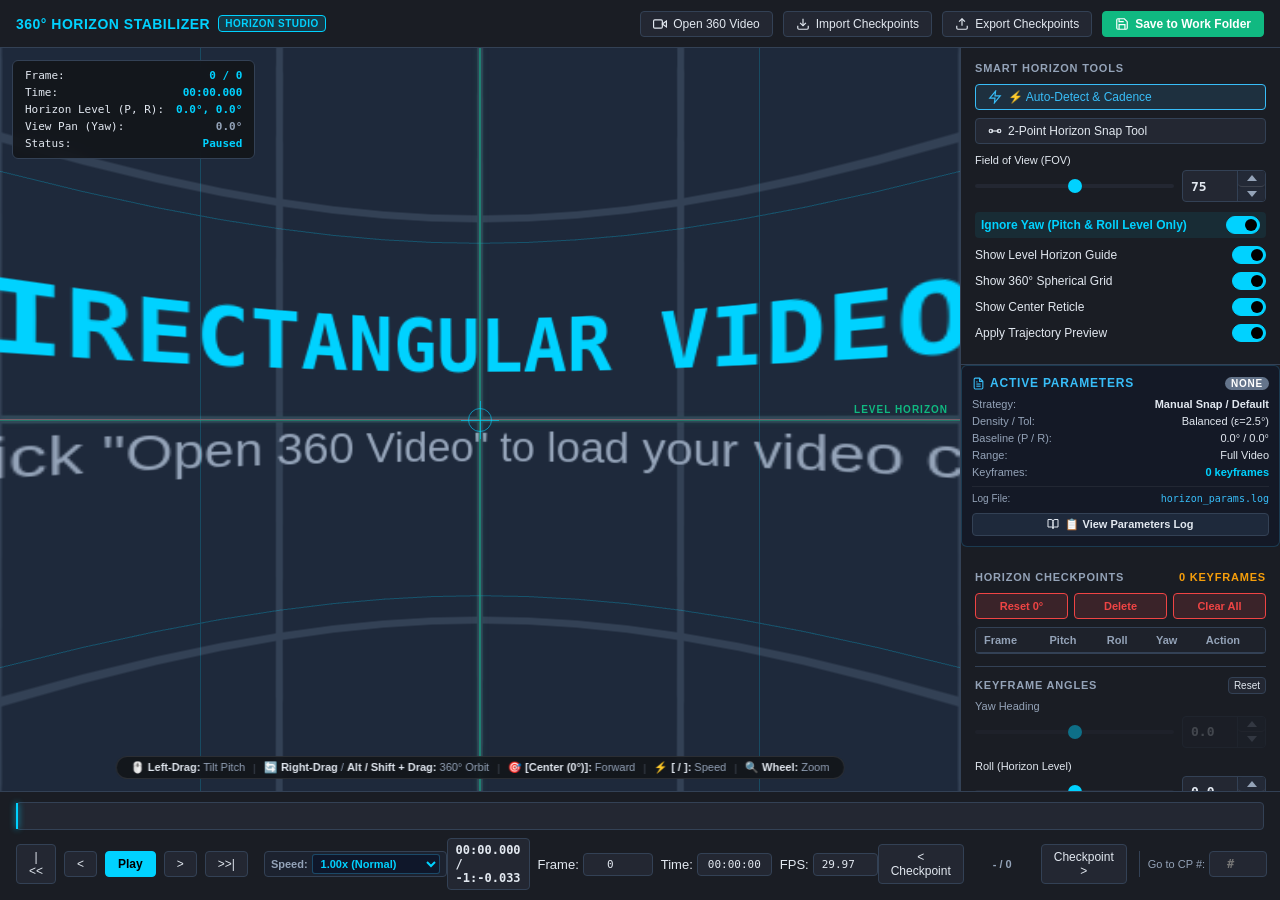
<file: horizon_editor.html>
<!DOCTYPE html>
<html lang="en">
<head>
  <meta charset="UTF-8">
  <meta name="viewport" content="width=device-width, initial-scale=1.0">
  <title>360° Horizon Leveling & Alignment Studio</title>
  <link rel="icon" type="image/x-icon" href="/favicon.ico" />
  <script type="importmap">
    {
      "imports": {
        "three": "/js/three/three.module.js",
        "three/addons/": "/js/three/"
      }
    }
  </script>
  <style>
    :root {
      --bg-dark: #121418;
      --bg-panel: #1a1d24;
      --bg-card: #232732;
      --accent: #00d2ff;
      --accent-hover: #00b4db;
      --accent-active: #ff0055;
      --text-main: #e2e8f0;
      --text-muted: #94a3b8;
      --border-color: #334155;
      --checkpoint-color: #f59e0b;
      --danger: #ef4444;
      --success: #10b981;
    }

    * {
      box-sizing: border-box;
      margin: 0;
      padding: 0;
      user-select: none;
    }

    input, textarea {
      user-select: auto;
    }

    body {
      background-color: var(--bg-dark);
      color: var(--text-main);
      font-family: -apple-system, BlinkMacSystemFont, "Segoe UI", Roboto, "Helvetica Neue", Arial, sans-serif;
      font-size: 13px;
      height: 100vh;
      overflow: hidden;
      display: flex;
      flex-direction: column;
    }

    header {
      background-color: var(--bg-panel);
      border-bottom: 1px solid var(--border-color);
      padding: 8px 16px;
      display: flex;
      align-items: center;
      justify-content: space-between;
      height: 48px;
    }

    .brand {
      display: flex;
      align-items: center;
      gap: 8px;
      font-size: 14px;
      font-weight: 700;
      color: var(--accent);
      letter-spacing: 0.5px;
    }

    .brand-tag {
      font-size: 10px;
      background: rgba(0, 210, 255, 0.15);
      border: 1px solid var(--accent);
      padding: 2px 6px;
      border-radius: 4px;
      color: var(--accent);
      text-transform: uppercase;
    }

    .header-actions {
      display: flex;
      align-items: center;
      gap: 10px;
    }

    button, .btn {
      background: var(--bg-card);
      color: var(--text-main);
      border: 1px solid var(--border-color);
      border-radius: 4px;
      padding: 5px 12px;
      font-size: 12px;
      font-weight: 500;
      cursor: pointer;
      display: inline-flex;
      align-items: center;
      gap: 6px;
      transition: all 0.15s ease;
    }

    button:hover, .btn:hover {
      background: #2e3442;
      border-color: var(--accent);
      color: #fff;
    }

    button.btn-primary {
      background: var(--accent);
      color: #000;
      border-color: var(--accent);
      font-weight: 600;
    }

    button.btn-primary:hover {
      background: var(--accent-hover);
      border-color: var(--accent-hover);
    }

    button.btn-danger {
      background: rgba(239, 68, 68, 0.15);
      border-color: var(--danger);
      color: var(--danger);
    }

    button.btn-danger:hover {
      background: var(--danger);
      color: #fff;
    }

    button.active {
      background: var(--accent);
      color: #000;
      border-color: var(--accent);
      font-weight: 600;
    }

    input[type="file"] {
      display: none;
    }

    .main-workspace {
      display: flex;
      flex: 1;
      overflow: hidden;
      position: relative;
    }

    .viewport-container {
      flex: 1;
      position: relative;
      background: #000;
      overflow: hidden;
    }

    #webglCanvas {
      width: 100%;
      height: 100%;
      display: block;
      cursor: grab;
    }

    #webglCanvas:active {
      cursor: grabbing;
    }

    #webglCanvas.draw-mode {
      cursor: crosshair;
    }

    .viewport-overlay {
      position: absolute;
      top: 0;
      left: 0;
      width: 100%;
      height: 100%;
      pointer-events: none;
    }

    .horizon-line {
      position: absolute;
      top: 50%;
      left: 0;
      width: 100%;
      height: 1px;
      background: rgba(16, 185, 129, 0.9);
      box-shadow: 0 0 6px rgba(16, 185, 129, 0.6);
      transform: translateY(-50%);
      pointer-events: none;
      display: none;
    }

    .horizon-line::after {
      content: "LEVEL HORIZON";
      position: absolute;
      right: 12px;
      top: -16px;
      font-size: 10px;
      font-weight: 700;
      color: var(--success);
      letter-spacing: 1px;
    }

    .vertical-center-line {
      position: absolute;
      left: 50%;
      top: 0;
      width: 1px;
      height: 100%;
      background: rgba(16, 185, 129, 0.9);
      box-shadow: 0 0 6px rgba(16, 185, 129, 0.6);
      transform: translateX(-50%);
      pointer-events: none;
      display: none;
    }

    .center-crosshair {
      position: absolute;
      top: 50%;
      left: 50%;
      width: 24px;
      height: 24px;
      border: 1px solid rgba(0, 210, 255, 0.6);
      border-radius: 50%;
      transform: translate(-50%, -50%);
      pointer-events: none;
      display: none;
    }

    .center-crosshair::before {
      content: "";
      position: absolute;
      top: 50%;
      left: -8px;
      right: -8px;
      height: 1px;
      background: rgba(0, 210, 255, 0.6);
    }

    .center-crosshair::after {
      content: "";
      position: absolute;
      left: 50%;
      top: -8px;
      bottom: -8px;
      width: 1px;
      background: rgba(0, 210, 255, 0.6);
    }

    .viewport-hud {
      position: absolute;
      top: 12px;
      left: 12px;
      background: rgba(18, 20, 24, 0.85);
      backdrop-filter: blur(6px);
      border: 1px solid var(--border-color);
      border-radius: 6px;
      padding: 8px 12px;
      font-family: monospace;
      font-size: 11px;
      display: flex;
      flex-direction: column;
      gap: 4px;
      pointer-events: auto;
      z-index: 20;
    }

    .hud-row button {
      pointer-events: auto;
      cursor: pointer;
    }

    #btnRecenterView:hover {
      background: #0ea5e9 !important;
      filter: brightness(1.15);
      transform: scale(1.04);
    }

    #hudViewYaw:hover {
      color: var(--accent) !important;
      text-decoration: underline;
    }

    .viewport-hint {
      position: absolute;
      bottom: 12px;
      left: 50%;
      transform: translateX(-50%);
      background: rgba(18, 20, 24, 0.85);
      backdrop-filter: blur(6px);
      border: 1px solid rgba(255, 255, 255, 0.1);
      border-radius: 20px;
      padding: 4px 14px;
      font-size: 11px;
      color: var(--text-muted);
      display: flex;
      gap: 8px;
      align-items: center;
      pointer-events: none;
      z-index: 15;
      white-space: nowrap;
      user-select: none;
    }

    .viewport-hint b {
      color: var(--text-main);
    }

    .hud-row {
      display: flex;
      gap: 12px;
      justify-content: space-between;
    }

    .hud-val {
      font-weight: bold;
      color: var(--accent);
    }

    .hud-checkpoint {
      color: var(--checkpoint-color);
      font-weight: bold;
    }

    #drawCanvas {
      position: absolute;
      top: 0;
      left: 0;
      width: 100%;
      height: 100%;
      pointer-events: none;
    }

    .sidebar {
      width: 320px;
      background: var(--bg-panel);
      border-left: 1px solid var(--border-color);
      display: flex;
      flex-direction: column;
      overflow-y: auto;
    }

    .sidebar-section {
      padding: 14px;
      border-bottom: 1px solid var(--border-color);
    }

    .sidebar-title {
      font-size: 11px;
      font-weight: 700;
      text-transform: uppercase;
      letter-spacing: 0.8px;
      color: var(--text-muted);
      margin-bottom: 10px;
      display: flex;
      justify-content: space-between;
      align-items: center;
    }

    .control-group {
      margin-bottom: 12px;
    }

    .control-group.disabled-control .control-slider-box {
      opacity: 0.45;
      cursor: not-allowed;
    }

    .control-group.disabled-control input {
      cursor: not-allowed;
      pointer-events: none;
    }

    .control-label {
      display: flex;
      justify-content: space-between;
      margin-bottom: 4px;
      font-size: 11px;
      color: var(--text-main);
    }

    .control-slider-box {
      display: flex;
      align-items: center;
      gap: 8px;
    }

    input[type="range"] {
      flex: 1;
      height: 4px;
      background: var(--bg-card);
      border-radius: 2px;
      outline: none;
      -webkit-appearance: none;
    }

    input[type="range"]::-webkit-slider-thumb {
      -webkit-appearance: none;
      width: 14px;
      height: 14px;
      border-radius: 50%;
      background: var(--accent);
      cursor: pointer;
    }

    input[type="number"], input[type="text"] {
      background: var(--bg-card);
      border: 1px solid var(--border-color);
      color: var(--text-main);
      padding: 4px 8px;
      border-radius: 4px;
      font-size: 11px;
      width: 76px;
      text-align: center;
      font-family: monospace;
    }

    input[type="number"]:focus, input[type="text"]:focus {
      border-color: var(--accent);
      outline: none;
    }

    .stepper-wrap {
      display: inline-flex;
      align-items: stretch;
      background: var(--bg-card);
      border: 1px solid var(--border-color);
      border-radius: 4px;
      overflow: hidden;
      height: 32px;
      box-sizing: border-box;
      flex-shrink: 0;
    }

    .stepper-wrap:focus-within {
      border-color: var(--accent);
    }

    .stepper-wrap input[type="number"] {
      width: 54px;
      height: 100%;
      background: transparent;
      border: none !important;
      color: var(--text-main);
      font-size: 13px;
      font-weight: 700;
      padding: 0 4px 0 8px;
      text-align: left;
      font-family: monospace;
      outline: none;
      -moz-appearance: textfield;
      box-shadow: none;
    }

    .stepper-wrap input[type="number"]::-webkit-inner-spin-button,
    .stepper-wrap input[type="number"]::-webkit-outer-spin-button {
      -webkit-appearance: none;
      margin: 0;
    }

    .stepper-buttons {
      display: flex;
      flex-direction: column;
      width: 28px;
      border-left: 1px solid var(--border-color);
      background: #1e2430;
    }

    .stepper-btn {
      flex: 1;
      display: flex;
      align-items: center;
      justify-content: center;
      background: #232936;
      color: #94a3b8;
      border: none;
      outline: none;
      cursor: pointer;
      padding: 0;
      user-select: none;
      transition: background 0.12s, color 0.12s;
    }

    .stepper-btn:hover {
      background: #38bdf8;
      color: #0f172a;
    }

    .stepper-btn:active {
      background: #0284c7;
      color: #ffffff;
    }

    .stepper-btn.stepper-up {
      border-bottom: 1px solid rgba(255, 255, 255, 0.12);
    }

    .control-group.disabled-control .stepper-wrap {
      opacity: 0.45;
      cursor: not-allowed;
      pointer-events: none;
    }

    .toggle-row {
      display: flex;
      align-items: center;
      justify-content: space-between;
      margin-bottom: 8px;
      font-size: 12px;
    }

    .toggle-switch {
      position: relative;
      display: inline-block;
      width: 34px;
      height: 18px;
    }

    .toggle-switch input {
      opacity: 0;
      width: 0;
      height: 0;
    }

    .toggle-slider {
      position: absolute;
      cursor: pointer;
      top: 0; left: 0; right: 0; bottom: 0;
      background-color: var(--bg-card);
      transition: .2s;
      border-radius: 18px;
      border: 1px solid var(--border-color);
    }

    .toggle-slider:before {
      position: absolute;
      content: "";
      height: 12px;
      width: 12px;
      left: 2px;
      bottom: 2px;
      background-color: var(--text-muted);
      transition: .2s;
      border-radius: 50%;
    }

    input:checked + .toggle-slider {
      background-color: var(--accent);
      border-color: var(--accent);
    }

    input:checked + .toggle-slider:before {
      transform: translateX(16px);
      background-color: #000;
    }

    .checkpoint-table-container {
      overflow-y: auto;
      background: var(--bg-card);
      border: 1px solid var(--border-color);
      border-radius: 4px;
      max-height: 160px;
    }

    .checkpoint-table-container::-webkit-scrollbar {
      width: 6px;
    }

    .checkpoint-table-container::-webkit-scrollbar-track {
      background: rgba(15, 23, 42, 0.6);
    }

    .checkpoint-table-container::-webkit-scrollbar-thumb {
      background: var(--accent);
      border-radius: 3px;
    }

    .checkpoint-table {
      width: 100%;
      border-collapse: collapse;
      font-size: 11px;
      text-align: left;
    }

    .checkpoint-table th {
      background: #1e222b;
      padding: 6px 8px;
      color: var(--text-muted);
      font-weight: 600;
      position: sticky;
      top: 0;
      border-bottom: 1px solid var(--border-color);
    }

    .checkpoint-table td {
      padding: 5px 8px;
      border-bottom: 1px solid rgba(255, 255, 255, 0.05);
      font-family: monospace;
    }

    .checkpoint-table tr:hover {
      background: rgba(0, 210, 255, 0.08);
      cursor: pointer;
    }

    .checkpoint-table tr.active-row {
      background: rgba(245, 158, 11, 0.15);
      border-left: 2px solid var(--checkpoint-color);
    }

    .table-btn {
      padding: 2px 5px;
      font-size: 10px;
    }

    .bottom-bar {
      background: var(--bg-panel);
      border-top: 1px solid var(--border-color);
      padding: 10px 16px;
      display: flex;
      flex-direction: column;
      gap: 8px;
    }

    .timeline-container {
      position: relative;
      height: 28px;
      background: var(--bg-card);
      border: 1px solid var(--border-color);
      border-radius: 4px;
      cursor: pointer;
      display: flex;
      align-items: center;
    }

    .timeline-progress {
      position: absolute;
      left: 0;
      top: 0;
      height: 100%;
      background: rgba(0, 210, 255, 0.2);
      pointer-events: none;
      width: 0%;
    }

    .timeline-playhead {
      position: absolute;
      top: 0;
      bottom: 0;
      width: 2px;
      background: var(--accent);
      box-shadow: 0 0 6px var(--accent);
      transform: translateX(-50%);
      pointer-events: none;
    }

    .timeline-keyframe {
      position: absolute;
      top: 50%;
      width: 10px;
      height: 10px;
      background: var(--checkpoint-color);
      transform: translate(-50%, -50%) rotate(45deg);
      border: 1px solid #fff;
      cursor: pointer;
      z-index: 5;
      box-shadow: 0 0 4px rgba(0,0,0,0.5);
    }

    .timeline-keyframe:hover {
      transform: translate(-50%, -50%) rotate(45deg) scale(1.3);
    }

    .transport-controls {
      display: flex;
      align-items: center;
      justify-content: space-between;
    }

    .transport-left, .transport-center, .transport-right {
      display: flex;
      align-items: center;
      gap: 8px;
    }

    .timecode-display {
      font-family: monospace;
      font-size: 12px;
      font-weight: 600;
      color: var(--text-main);
      padding: 4px 8px;
      background: var(--bg-card);
      border: 1px solid var(--border-color);
      border-radius: 4px;
    }

    .modal-backdrop {
      position: fixed;
      top: 0; left: 0; right: 0; bottom: 0;
      background: rgba(0,0,0,0.7);
      backdrop-filter: blur(4px);
      display: none;
      align-items: center;
      justify-content: center;
      z-index: 100;
    }

    .modal-box {
      background: var(--bg-panel);
      border: 1px solid var(--border-color);
      border-radius: 8px;
      width: 540px;
      max-width: 90vw;
      padding: 20px;
      display: flex;
      flex-direction: column;
      gap: 16px;
    }

    .modal-header {
      font-size: 14px;
      font-weight: 700;
      color: var(--accent);
      display: flex;
      justify-content: space-between;
    }

    .modal-body textarea {
      width: 100%;
      height: 180px;
      background: var(--bg-card);
      border: 1px solid var(--border-color);
      color: #fff;
      font-family: monospace;
      font-size: 11px;
      padding: 8px;
      border-radius: 4px;
      resize: vertical;
    }

    .modal-footer {
      display: flex;
      justify-content: flex-end;
      gap: 10px;
    }
  </style>
</head>
<body>

  <!-- Hidden Video Element -->
  <video id="videoElement" crossOrigin="anonymous" playsinline style="display:none;"></video>
  <input type="file" id="videoFileInput" accept="video/mp4,video/webm,video/ogg">
  <input type="file" id="jsonFileInput" accept=".json">

  <!-- Header -->
  <header>
    <div class="brand">
      <span>360° HORIZON STABILIZER</span>
      <span class="brand-tag">Horizon Studio</span>
    </div>
    <div class="header-actions">
      <button id="btnOpenVideo" class="btn">
        <svg width="14" height="14" viewBox="0 0 24 24" fill="none" stroke="currentColor" stroke-width="2"><polygon points="23 7 16 12 23 17 23 7"></polygon><rect x="1" y="5" width="15" height="14" rx="2" ry="2"></rect></svg>
        Open 360 Video
      </button>
      <button id="btnImportJson" class="btn">
        <svg width="14" height="14" viewBox="0 0 24 24" fill="none" stroke="currentColor" stroke-width="2"><path d="M21 15v4a2 2 0 0 1-2 2H5a2 2 0 0 1-2-2v-4"></path><polyline points="7 10 12 15 17 10"></polyline><line x1="12" y1="15" x2="12" y2="3"></line></svg>
        Import Checkpoints
      </button>
      <button id="btnExportJson" class="btn">
        <svg width="14" height="14" viewBox="0 0 24 24" fill="none" stroke="currentColor" stroke-width="2"><path d="M21 15v4a2 2 0 0 1-2 2H5a2 2 0 0 1-2-2v-4"></path><polyline points="17 8 12 3 7 8"></polyline><line x1="12" y1="3" x2="12" y2="15"></line></svg>
        Export Checkpoints
      </button>
      <button id="btnSaveWork" class="btn btn-primary" style="background:#10b981; border-color:#10b981; color:#fff;" title="Save checkpoints to /work folder">
        <svg width="14" height="14" viewBox="0 0 24 24" fill="none" stroke="currentColor" stroke-width="2"><path d="M19 21H5a2 2 0 0 1-2-2V5a2 2 0 0 1 2-2h11l5 5v11a2 2 0 0 1-2 2z"></path><polyline points="17 21 17 13 7 13 7 21"></polyline><polyline points="7 3 7 8 15 8"></polyline></svg>
        Save to Work Folder
      </button>
    </div>
  </header>

  <!-- Workspace -->
  <div class="main-workspace">
    <!-- Viewport -->
    <div class="viewport-container" id="viewportContainer">
      <canvas id="webglCanvas"></canvas>
      <canvas id="drawCanvas"></canvas>

      <div class="viewport-overlay">
        <div class="horizon-line" id="horizonLine"></div>
        <div class="vertical-center-line" id="verticalCenterLine"></div>
        <div class="center-crosshair" id="centerCrosshair"></div>
      </div>

      <div class="viewport-hud">
        <div class="hud-row"><span>Frame:</span><span class="hud-val" id="hudFrame">0 / 0</span></div>
        <div class="hud-row"><span>Time:</span><span class="hud-val" id="hudTime">00:00.000</span></div>
        <div class="hud-row"><span>Horizon Level (P, R):</span><span class="hud-val" id="hudAngles">0.0°, 0.0°</span></div>
        <div class="hud-row" style="align-items:center;">
          <span>View Pan (Yaw):</span>
          <span class="hud-val" id="hudViewYaw" style="color:var(--text-muted); cursor:pointer; pointer-events:auto;" title="Click to recenter to 0.0° forward">0.0°</span>
          <button id="btnRecenterView" class="table-btn" style="display:none; padding:2px 8px; font-size:11px; font-weight:600; margin-left:6px; background:#0284c7; color:#fff; border-radius:3px; cursor:pointer; pointer-events:auto; z-index:25;" title="Recenter view to 0.0° forward">🎯 Center (0°)</button>
        </div>
        <div class="hud-row"><span>Status:</span><span id="hudStatus" class="hud-val">Ready</span></div>
      </div>

      <!-- Viewport Navigation Hint -->
      <div class="viewport-hint">
        <span>🖱️ <b>Left-Drag:</b> Tilt Pitch</span>
        <span style="opacity:0.35;">|</span>
        <span>🔄 <b>Right-Drag</b> / <b>Alt / Shift + Drag:</b> 360° Orbit</span>
        <span style="opacity:0.35;">|</span>
        <span>🎯 <b>[Center (0°)]:</b> Forward</span>
        <span style="opacity:0.35;">|</span>
        <span>⚡ <b>[ / ]:</b> Speed</span>
        <span style="opacity:0.35;">|</span>
        <span>🔍 <b>Wheel:</b> Zoom</span>
      </div>
    </div>

    <!-- Sidebar Controls -->
    <div class="sidebar">
      <!-- Smart Horizon Alignment Tools -->
      <div class="sidebar-section">
        <div class="sidebar-title">Smart Horizon Tools</div>

        <button id="btnAutoDetectSidebar" class="btn" style="width:100%; margin-bottom:8px; background:rgba(56, 189, 248, 0.12); border-color:#38bdf8; color:#38bdf8;" title="Generate checkpoints using Cadence Presets, Pitch Extrema, or Sensor/Vision AI">
          <svg width="14" height="14" viewBox="0 0 24 24" fill="none" stroke="currentColor" stroke-width="2"><polygon points="13 2 3 14 12 14 11 22 21 10 12 10 13 2"></polygon></svg>
          ⚡ Auto-Detect &amp; Cadence
        </button>

        <button id="btnTwoPointTool" class="btn" style="width:100%; margin-bottom:10px;">
          <svg width="14" height="14" viewBox="0 0 24 24" fill="none" stroke="currentColor" stroke-width="2"><line x1="5" y1="12" x2="19" y2="12"></line><circle cx="5" cy="12" r="3"></circle><circle cx="19" cy="12" r="3"></circle></svg>
          2-Point Horizon Snap Tool
        </button>

        <div class="control-group" style="margin-bottom:10px;">
          <div class="control-label"><span>Field of View (FOV)</span></div>
          <div class="control-slider-box">
            <input type="range" id="sliderFov" min="30" max="120" step="1" value="75">
            <div class="stepper-wrap">
              <input type="number" id="numFov" min="30" max="120" step="1" value="75">
              <div class="stepper-buttons">
                <button type="button" class="stepper-btn stepper-up" title="Increase FOV (+1°)">
                  <svg width="10" height="6" viewBox="0 0 10 6" fill="currentColor"><path d="M5 0L10 6H0z"/></svg>
                </button>
                <button type="button" class="stepper-btn stepper-down" title="Decrease FOV (-1°)">
                  <svg width="10" height="6" viewBox="0 0 10 6" fill="currentColor"><path d="M5 6L0 0h10z"/></svg>
                </button>
              </div>
            </div>
          </div>
        </div>

        <div class="toggle-row" id="rowIgnoreYaw" style="background:rgba(0, 210, 255, 0.08); padding:4px 6px; border-radius:4px;">
          <span id="lblIgnoreYaw" style="font-weight:600; color:var(--accent);">Ignore Yaw (Pitch &amp; Roll Level Only)</span>
          <label class="toggle-switch">
            <input type="checkbox" id="chkIgnoreYaw" checked>
            <span class="toggle-slider"></span>
          </label>
        </div>

        <div class="toggle-row">
          <span>Show Level Horizon Guide</span>
          <label class="toggle-switch">
            <input type="checkbox" id="chkHorizonGuide" checked>
            <span class="toggle-slider"></span>
          </label>
        </div>

        <div class="toggle-row">
          <span>Show 360° Spherical Grid</span>
          <label class="toggle-switch">
            <input type="checkbox" id="chkSphereGrid" checked>
            <span class="toggle-slider"></span>
          </label>
        </div>

        <div class="toggle-row">
          <span>Show Center Reticle</span>
          <label class="toggle-switch">
            <input type="checkbox" id="chkCenterCrosshair" checked>
            <span class="toggle-slider"></span>
          </label>
        </div>

        <div class="toggle-row">
          <span>Apply Trajectory Preview</span>
          <label class="toggle-switch">
            <input type="checkbox" id="chkLiveTrajectory" checked>
            <span class="toggle-slider"></span>
          </label>
        </div>
      </div>

      <!-- Horizon Parameters & Audit Section -->
      <div class="sidebar-section" id="sectionHorizonParams" style="background:rgba(15,23,42,0.45); border:1px solid rgba(56,189,248,0.2); border-radius:6px; padding:10px; margin-bottom:10px;">
        <div class="sidebar-title" style="display:flex; justify-content:space-between; align-items:center; margin-bottom:6px;">
          <span style="font-size:12px; font-weight:700; color:#38bdf8; display:flex; align-items:center; gap:5px;">
            <svg width="13" height="13" viewBox="0 0 24 24" fill="none" stroke="currentColor" stroke-width="2"><path d="M14 2H6a2 2 0 0 0-2 2v16a2 2 0 0 0 2 2h12a2 2 0 0 0 2-2V8z"></path><polyline points="14 2 14 8 20 8"></polyline><line x1="16" y1="13" x2="8" y2="13"></line><line x1="16" y1="17" x2="8" y2="17"></line><polyline points="10 9 9 9 8 9"></polyline></svg>
            Active Parameters
          </span>
          <span id="paramBadgeSource" style="font-size:10px; background:#0284c7; color:#fff; padding:1px 6px; border-radius:10px; font-weight:600; text-transform:uppercase;">Manual</span>
        </div>

        <div id="paramDetailsBox" style="font-size:11px; line-height:1.55; color:var(--text-main);">
          <div style="display:flex; justify-content:space-between;"><span style="color:var(--text-muted);">Strategy:</span> <b id="lblParamStrategy" style="color:var(--text-main);">Manual Snap / Default</b></div>
          <div id="rowParamDensity" style="display:flex; justify-content:space-between;"><span style="color:var(--text-muted);">Density / Tol:</span> <span id="lblParamDensity">Balanced (ε=2.5°)</span></div>
          <div id="rowParamOpticalTarget" style="display:none; justify-content:space-between;"><span style="color:var(--text-muted);">Optical Target:</span> <span id="lblParamOpticalTarget">Ground / Road Base</span></div>
          <div id="rowParamProminenceDamp" style="display:flex; justify-content:space-between;"><span style="color:var(--text-muted);">Prominence / Damp:</span> <span><span id="lblParamProminence">0.8°</span> / <span id="lblParamRollDamp">0.70x</span></span></div>
          <div id="rowParamBaseline" style="display:flex; justify-content:space-between;"><span style="color:var(--text-muted);">Baseline (P / R):</span> <span><span id="lblParamBaselinePitch">0.0°</span> / <span id="lblParamBaselineRoll">0.0°</span></span></div>
          <div style="display:flex; justify-content:space-between;"><span style="color:var(--text-muted);">Range:</span> <span id="lblParamRange">Full Video</span></div>
          <div style="display:flex; justify-content:space-between;"><span style="color:var(--text-muted);">Keyframes:</span> <span id="lblParamCount" style="color:var(--accent); font-weight:600;">0 keyframes</span></div>
          <div style="display:flex; justify-content:space-between; align-items:center; margin-top:5px; padding-top:4px; border-top:1px solid rgba(255,255,255,0.06);">
            <span style="color:var(--text-muted); font-size:10px;">Log File:</span>
            <span id="lblParamLogFile" style="font-family:monospace; font-size:10px; color:#38bdf8; overflow:hidden; text-overflow:ellipsis; max-width:140px; white-space:nowrap;" title="data/runtime/work/horizon_params.log">-</span>
          </div>
        </div>

        <button id="btnViewParamLog" class="btn" style="width:100%; margin-top:6px; padding:4px 8px; font-size:11px; font-weight:600; justify-content:center; background:#1e293b; border:1px solid var(--border-color); color:var(--text-main);" title="Inspect full horizon parameter audit log">
          <svg width="12" height="12" viewBox="0 0 24 24" fill="none" stroke="currentColor" stroke-width="2"><path d="M2 3h6a4 4 0 0 1 4 4v14a3 3 0 0 0-3-3H2z"></path><path d="M22 3h-6a4 4 0 0 0-4 4v14a3 3 0 0 1 3-3h7z"></path></svg>
          📋 View Parameters Log
        </button>
      </div>

      <!-- Checkpoint Management & Leveling -->
      <div class="sidebar-section" style="flex:1; display:flex; flex-direction:column;">
        <div class="sidebar-title">
          <span>Horizon Checkpoints</span>
          <span id="checkpointCount" style="color:var(--checkpoint-color);">0 Keyframes</span>
        </div>

        <!-- Checkpoint Actions: Reset 0°, Delete, Clear All -->
        <div style="display:flex; gap:6px; margin-bottom:8px;">
          <button id="btnResetCheckpointsToZero" class="btn btn-danger" style="flex:1; justify-content:center; font-size:11px; font-weight:600; padding:6px 2px; white-space:nowrap;" title="Reset all existing checkpoint angles to 0.0° level">
            Reset 0°
          </button>
          <button id="btnDeleteCheckpoint" class="btn btn-danger" style="flex:1; justify-content:center; font-size:11px; font-weight:600; padding:6px 2px; white-space:nowrap;" title="Delete checkpoint at current frame">
            Delete
          </button>
          <button id="btnClearAllCheckpoints" class="btn btn-danger" style="flex:1; justify-content:center; font-size:11px; font-weight:600; padding:6px 2px; white-space:nowrap;" title="Remove all checkpoints">
            Clear All
          </button>
        </div>

        <!-- Checkpoints List Table before Set Checkpoint -->
        <div class="checkpoint-table-container" style="max-height:160px; overflow-y:auto; margin-bottom:8px;">
          <table class="checkpoint-table">
            <thead>
              <tr>
                <th>Frame</th>
                <th>Pitch</th>
                <th>Roll</th>
                <th>Yaw</th>
                <th>Action</th>
              </tr>
            </thead>
            <tbody id="checkpointTableBody">
            </tbody>
          </table>
        </div>

        <!-- Keyframe Angles & Actions: Positioned right below checkpoints list table -->
        <div class="keyframe-angles-bottom-container" style="margin-top:4px; padding-top:8px; border-top:1px solid var(--border-color);">
          <div class="sidebar-title" style="margin-top:2px; margin-bottom:6px;">
            <span>Keyframe Angles</span>
            <button id="btnResetAngles" class="table-btn" title="Reset angles to 0.0°">Reset</button>
          </div>

          <!-- 1. Yaw Heading -->
          <div class="control-group disabled-control" id="yawControlGroup">
            <div class="control-label"><span id="lblYawHeading" style="color:var(--text-muted);">Yaw Heading</span></div>
            <div class="control-slider-box">
              <input type="range" id="sliderYaw" min="-180" max="180" step="0.1" value="0" disabled>
              <div class="stepper-wrap">
                <input type="number" id="numYaw" min="-180" max="180" step="0.1" value="0.0" disabled>
                <div class="stepper-buttons">
                  <button type="button" class="stepper-btn stepper-up" title="Increase yaw (+0.1°)">
                    <svg width="10" height="6" viewBox="0 0 10 6" fill="currentColor"><path d="M5 0L10 6H0z"/></svg>
                  </button>
                  <button type="button" class="stepper-btn stepper-down" title="Decrease yaw (-0.1°)">
                    <svg width="10" height="6" viewBox="0 0 10 6" fill="currentColor"><path d="M5 6L0 0h10z"/></svg>
                  </button>
                </div>
              </div>
            </div>
          </div>

          <!-- 2. Roll (Horizon Level) -->
          <div class="control-group">
            <div class="control-label"><span>Roll (Horizon Level)</span></div>
            <div class="control-slider-box">
              <input type="range" id="sliderRoll" min="-180" max="180" step="0.1" value="0">
              <div class="stepper-wrap">
                <input type="number" id="numRoll" min="-180" max="180" step="0.1" value="0.0">
                <div class="stepper-buttons">
                  <button type="button" class="stepper-btn stepper-up" title="Increase roll (+0.1°)">
                    <svg width="10" height="6" viewBox="0 0 10 6" fill="currentColor"><path d="M5 0L10 6H0z"/></svg>
                  </button>
                  <button type="button" class="stepper-btn stepper-down" title="Decrease roll (-0.1°)">
                    <svg width="10" height="6" viewBox="0 0 10 6" fill="currentColor"><path d="M5 6L0 0h10z"/></svg>
                  </button>
                </div>
              </div>
            </div>
          </div>

          <!-- 3. Pitch (Elevation Tilt) -->
          <div class="control-group">
            <div class="control-label"><span>Pitch (Elevation Tilt)</span></div>
            <div class="control-slider-box">
              <input type="range" id="sliderPitch" min="-90" max="90" step="0.1" value="0">
              <div class="stepper-wrap">
                <input type="number" id="numPitch" min="-90" max="90" step="0.1" value="0.0">
                <div class="stepper-buttons">
                  <button type="button" class="stepper-btn stepper-up" title="Increase pitch (+0.1°)">
                    <svg width="10" height="6" viewBox="0 0 10 6" fill="currentColor"><path d="M5 0L10 6H0z"/></svg>
                  </button>
                  <button type="button" class="stepper-btn stepper-down" title="Decrease pitch (-0.1°)">
                    <svg width="10" height="6" viewBox="0 0 10 6" fill="currentColor"><path d="M5 6L0 0h10z"/></svg>
                  </button>
                </div>
              </div>
            </div>
          </div>

          <!-- Actions: Set Checkpoint & Next Checkpoint directly below Pitch -->
          <div style="display:flex; gap:8px; margin-top:8px;">
            <button id="btnAddCheckpoint" class="btn btn-primary" style="flex:1; padding:8px 10px; font-weight:700; justify-content:center; white-space:nowrap;">
              <svg width="14" height="14" viewBox="0 0 24 24" fill="none" stroke="currentColor" stroke-width="2"><polygon points="12 2 15.09 8.26 22 9.27 17 14.14 18.18 21.02 12 17.77 5.82 21.02 7 14.14 2 9.27 8.91 8.26 12 2"></polygon></svg>
              Set Checkpoint
            </button>
            <button id="btnNextCheckpointSidebar" class="btn" style="padding:8px 12px; font-weight:700; justify-content:center; white-space:nowrap; background:#1e293b; border:1px solid var(--accent); color:var(--accent);" title="Jump to next checkpoint (K)">
              Next Checkpoint &gt;
            </button>
          </div>
        </div>
      </div>
    </div>
  </div>

  <!-- Bottom Transport Bar -->
  <div class="bottom-bar">
    <div class="timeline-container" id="timelineContainer">
      <div class="timeline-progress" id="timelineProgress"></div>
      <div class="timeline-playhead" id="timelinePlayhead"></div>
      <div id="timelineKeyframes"></div>
    </div>

    <div class="transport-controls">
      <div class="transport-left">
        <button id="btnFirstFrame" title="First Frame (Home)">|&lt;&lt;</button>
        <button id="btnStepBack1" title="Step -1 Frame">&lt;</button>
        <button id="btnPlayPause" class="btn-primary" title="Play/Pause (Space)">Play</button>
        <button id="btnStepFwd1" title="Step +1 Frame">&gt;</button>
        <button id="btnLastFrame" title="Last Frame (End)">&gt;&gt;|</button>

        <div style="display:flex; align-items:center; gap:4px; margin-left:8px; background:rgba(30,41,59,0.5); padding:2px 6px; border-radius:4px; border:1px solid var(--border-color);">
          <span style="font-size:11px; color:var(--text-muted); font-weight:600;">Speed:</span>
          <select id="selPlaybackRate" style="background:#0f172a; color:var(--accent); border:1px solid rgba(56,189,248,0.3); border-radius:3px; padding:2px 4px; font-size:11px; font-weight:bold; cursor:pointer;" title="Playback Speed ([ to slow down, ] to speed up)">
            <option value="0.1">0.10x (Super Slow)</option>
            <option value="0.25">0.25x (Quarter)</option>
            <option value="0.5">0.50x (Half)</option>
            <option value="0.75">0.75x (Slow)</option>
            <option value="1" selected>1.00x (Normal)</option>
            <option value="1.25">1.25x</option>
            <option value="1.5">1.50x</option>
            <option value="2">2.00x</option>
          </select>
        </div>
      </div>

      <div class="transport-center">
        <div class="timecode-display" id="timecodeDisplay">00:00.000 / 00:00.000</div>
        <div style="display:flex; align-items:center; gap:4px;">
          <span>Frame:</span>
          <input type="number" id="inputFrame" value="0" min="0" style="width:70px;">
        </div>
        <div style="display:flex; align-items:center; gap:4px;">
          <span>Time:</span>
          <input type="text" id="inputTime" value="00:00:00" placeholder="00:00:00" style="width:75px; text-align:center;" title="Type time (HH:MM:SS) and press Enter to seek">
        </div>
        <div style="display:flex; align-items:center; gap:4px;">
          <span>FPS:</span>
          <input type="number" id="inputFps" value="29.97" step="0.01" style="width:65px;">
        </div>
      </div>

      <div class="transport-right" style="display:flex; align-items:center; gap:6px;">
        <button id="btnPrevCheckpoint" title="Jump to previous checkpoint (J)">&lt; Checkpoint</button>
        <span id="checkpointNavigatorStatus" style="font-size:11px; font-weight:700; color:var(--checkpoint-color); white-space:nowrap; padding:2px 6px; min-width:65px; text-align:center;">
          - / 0
        </span>
        <button id="btnNextCheckpoint" title="Jump to next checkpoint (K)">Checkpoint &gt;</button>
        <div style="display:flex; align-items:center; gap:4px; margin-left:6px; border-left:1px solid var(--border-color); padding-left:8px;">
          <span style="font-size:11px; color:var(--text-muted); white-space:nowrap;">Go to CP #:</span>
          <input type="number" id="inputGoToCheckpoint" min="1" placeholder="#" style="width:58px; height:26px; padding:2px 4px; font-size:12px; font-weight:700; text-align:center;" title="Jump directly to checkpoint index (1-based)">
        </div>
      </div>
    </div>
  </div>


  <!-- Unified Generate & Auto-Detect Checkpoints Modal -->
  <div class="modal-backdrop" id="modalGenerateCheckpoints">
    <div class="modal-box" style="width: 540px;">
      <div class="modal-header">
        <span style="display:flex; align-items:center; gap:8px;">
          <svg width="16" height="16" viewBox="0 0 24 24" fill="none" stroke="currentColor" stroke-width="2"><polygon points="13 2 3 14 12 14 11 22 21 10 12 10 13 2"></polygon></svg>
          Auto-Detect &amp; Seed Horizon Checkpoints
        </span>
        <button id="btnCloseGenerateModal" class="table-btn">✕</button>
      </div>
      <div class="modal-body" style="display:flex; flex-direction:column; gap:12px;">
        <!-- Strategy Switcher Tabs -->
        <div style="display:flex; background:rgba(0,0,0,0.35); border-radius:6px; padding:3px; gap:4px;">
          <button type="button" id="btnTabCadencePitch" class="btn" style="flex:1; font-size:11px; padding:6px 4px; background:var(--accent); color:#fff; font-weight:600; text-align:center;">
            ⛰️ Smart Gait &amp; Stride AI
          </button>
          <button type="button" id="btnTabCadenceTime" class="btn" style="flex:1; font-size:11px; padding:6px 4px; background:transparent; color:var(--text-muted); font-weight:600; text-align:center;">
            ⏱️ Time Cadence
          </button>
          <button type="button" id="btnTabCadenceSensor" class="btn" style="flex:1; font-size:11px; padding:6px 4px; background:transparent; color:var(--text-muted); font-weight:600; text-align:center;">
            👁️ Visual Horizon AI
          </button>
        </div>

        <!-- Strategy 1: Smart Gait & Stride AI (Pitch Extrema) -->
        <div id="panelCadencePitch" style="display:flex; flex-direction:column; gap:10px;">
          <div style="font-size:11px; color:#38bdf8; background:rgba(56,189,248,0.1); border:1px solid rgba(56,189,248,0.25); padding:6px 8px; border-radius:4px; line-height:1.4;">
            🎯 <b>Smart Gait &amp; Stride AI:</b> Automatically detects physical walking/running nodal points (crest/trough step turning points) to counteract human vertical nodding. Flat sections produce 0 keyframes.
          </div>

          <div>
            <div style="margin-bottom:3px;">
              <label style="font-size:11px; font-weight:600; color:var(--text-main);">Min Pitch Swing (Prominence)</label>
            </div>
            <div style="display:flex; align-items:center; gap:8px;">
              <input type="range" id="rngPitchProminence" min="0.2" max="4.0" step="0.1" value="0.8" style="flex:1;">
              <input type="number" id="numPitchProminence" min="0.2" max="10.0" step="0.1" value="0.8" style="width:60px; padding:3px 6px; background:var(--bg-card); border:1px solid var(--border-color); border-radius:4px; color:#fff; font-size:11px;">
            </div>
            <div style="display:flex; justify-content:space-between; font-size:10px; color:var(--text-muted); margin-top:2px;">
              <span>0.4° (Subtle / Running)</span>
              <span>0.8° (Standard Gait - Test 3255)</span>
              <span>2.0° (Rough / Tilts Only)</span>
            </div>
          </div>

          <div>
            <div style="margin-bottom:3px;">
              <label style="font-size:11px; font-weight:600; color:var(--text-main);">Roll Sway Damping (Hip Motion Filter)</label>
            </div>
            <div style="display:flex; align-items:center; gap:8px;">
              <input type="range" id="rngRollDamping" min="0.0" max="1.0" step="0.05" value="0.70" style="flex:1;">
              <input type="number" id="numRollDamping" min="0.0" max="1.0" step="0.05" value="0.70" style="width:60px; padding:3px 6px; background:var(--bg-card); border:1px solid var(--border-color); border-radius:4px; color:#fff; font-size:11px;">
            </div>
            <div style="display:flex; justify-content:space-between; font-size:10px; color:var(--text-muted); margin-top:2px;">
              <span>0.00× (Pitch Only)</span>
              <span>0.70× (Balanced Walking / Stride)</span>
              <span>1.00× (Full Raw Roll)</span>
            </div>
          </div>

          <div>
            <label style="display:block; font-size:11px; font-weight:600; color:var(--text-main); margin-bottom:4px;">Motion Data Source</label>
            <select id="selPitchMotionSource" class="input-select" style="width:100%; padding:6px 8px; background:var(--bg-card); border:1px solid var(--border-color); border-radius:4px; color:#fff; font-size:12px;">
              <option value="auto" selected>Auto (Motion Tracker / Camera Telemetry)</option>
              <option value="existing">Analyze Current Checkpoints Trajectory</option>
            </select>
          </div>
        </div>

        <!-- Strategy 2: Time Interval Cadence Presets -->
        <div id="panelCadenceTime" style="display:none; flex-direction:column; gap:12px;">
          <div style="font-size:12px; color:var(--text-muted); line-height:1.4;">
            Places keyframes at fixed intervals along the timeline matching physical movement rhythm (walking, cycling, or pan drift).
          </div>

          <div>
            <label style="display:block; font-size:11px; font-weight:600; color:var(--text-main); margin-bottom:6px;">Cadence Presets</label>
            <div style="display:grid; grid-template-columns: 1fr 1fr; gap:6px;">
              <button type="button" class="btn cadence-preset-btn" data-sec="0.5" style="font-size:11px; padding:6px; text-align:left;">
                <b>🚶 Gait / Walking (0.5s)</b><br><span style="color:var(--text-muted); font-size:10px;">Best for clips &lt; 15s (15 frames)</span>
              </button>
              <button type="button" class="btn cadence-preset-btn" data-sec="1.0" style="font-size:11px; padding:6px; text-align:left;">
                <b>🏃 Brisk / Running (1.0s)</b><br><span style="color:var(--text-muted); font-size:10px;">Best for clips &lt; 60s (30 frames)</span>
              </button>
              <button type="button" class="btn cadence-preset-btn" data-sec="5.0" style="font-size:11px; padding:6px; text-align:left;">
                <b>🚗 Smooth Pan / Vehicle (5.0s)</b><br><span style="color:var(--text-muted); font-size:10px;">Medium videos (1–5 mins)</span>
              </button>
              <button type="button" class="btn cadence-preset-btn" data-sec="15.0" style="font-size:11px; padding:6px; text-align:left;">
                <b>🔭 Macro Horizon Drift (15.0s)</b><br><span style="color:var(--text-muted); font-size:10px;">Long videos (5–15+ mins)</span>
              </button>
            </div>
          </div>

          <div style="flex:1;">
            <div style="display:flex; gap:10px; align-items:flex-end;">
              <div style="flex:1;">
                <label style="display:block; font-size:11px; font-weight:600; color:var(--text-main); margin-bottom:4px;">Interval (Seconds)</label>
                <input type="number" id="numCadenceIntervalSec" step="0.1" min="0.1" max="120.0" value="0.5" style="width:100%; padding:6px 8px; background:var(--bg-card); border:1px solid var(--border-color); border-radius:4px; color:#fff; font-size:12px;">
              </div>
              <div style="flex:1;">
                <label style="display:block; font-size:11px; font-weight:600; color:var(--text-main); margin-bottom:4px;">Interval (Frames)</label>
                <input type="number" id="numCadenceIntervalFrames" step="1" min="1" max="3600" value="15" style="width:100%; padding:6px 8px; background:var(--bg-card); border:1px solid var(--border-color); border-radius:4px; color:#fff; font-size:12px;">
              </div>
            </div>
          </div>

          <div>
            <label style="display:block; font-size:11px; font-weight:600; color:var(--text-main); margin-bottom:4px;">Initial Keyframe Values</label>
            <select id="selCadenceInitialValues" class="input-select" style="width:100%; padding:6px 8px; background:var(--bg-card); border:1px solid var(--border-color); border-radius:4px; color:#fff; font-size:12px;">
              <option value="zero" selected>Neutral 0.0° Level (Ready for visual adjustment)</option>
              <option value="auto">Sample Motion / Telemetry Data (if available)</option>
              <option value="current">Hold Current Angles</option>
              <option value="interpolate">Interpolate Between Existing Keyframes</option>
            </select>
          </div>
        </div>

        <!-- Strategy 3: Visual Horizon AI -->
        <div id="panelCadenceSensor" style="display:none; flex-direction:column; gap:10px;">
          <div id="autoDetectContextBadge" style="font-size:11px; padding:6px 10px; border-radius:6px; background:rgba(56, 189, 248, 0.12); border:1px solid rgba(56, 189, 248, 0.3); color:#38bdf8; display:none; line-height:1.4;"></div>

          <div style="font-size:12px; color:var(--text-muted); line-height:1.4;">
            Extracts physical tilt corrections directly from video frame optical analysis (edge detection &amp; sky-ground segmentation).
          </div>

          <input type="hidden" id="selAutoDetectSource" value="vision">

          <div id="rowAutoDetectDensity">
            <div style="margin-bottom:3px;">
              <label style="font-size:11px; font-weight:600; color:var(--text-main);">Curve Simplification Tolerance (ε)</label>
            </div>
            <div style="display:flex; align-items:center; gap:8px;">
              <input type="range" id="rngAutoDetectEpsilon" min="0.2" max="4.0" step="0.05" value="1.50" style="flex:1;">
              <input type="number" id="numAutoDetectEpsilon" min="0.1" max="10.0" step="0.05" value="1.50" style="width:60px; padding:3px 6px; background:var(--bg-card); border:1px solid var(--border-color); border-radius:4px; color:#fff; font-size:11px;">
            </div>
            <div style="display:flex; justify-content:space-between; font-size:10px; color:var(--text-muted); margin-top:2px;">
              <span>0.50° (Ultra-Dense)</span>
              <span>1.50° (Fine / Detailed)</span>
              <span>2.50° (Balanced)</span>
              <span>3.50° (Smooth)</span>
            </div>
          </div>

          <div id="rowAutoDetectTarget">
            <label style="display:block; font-size:11px; font-weight:600; color:var(--text-main); margin-bottom:4px;">Optical Reference Target</label>
            <select id="selAutoDetectTarget" class="input-select" style="width:100%; padding:6px 8px; background:var(--bg-card); border:1px solid var(--border-color); border-radius:4px; color:#fff; font-size:12px;">
              <option value="ground" selected>Ground / Road Contact Line (Streets, Parks, Trails)</option>
              <option value="skyline">Skyline / Canopy Boundary (Open Fields, Marine)</option>
            </select>
          </div>

          <div id="rowAutoDetectLockRoll" style="margin-top:2px;">
            <label style="font-size:11px; color:var(--text-main); display:flex; align-items:center; gap:6px; cursor:pointer;">
              <input type="checkbox" id="chkAutoDetectLockRoll" checked> Lock Roll to 0.0° (Pitch-Only; prevents false roll on hills)
            </label>
          </div>

          <div id="rowBaselineOffsets" style="display:flex; gap:10px;">
            <div style="flex:1;">
              <label style="display:block; font-size:11px; color:var(--text-muted); margin-bottom:2px;">Baseline Stitch Pitch</label>
              <input type="number" id="numAutoDetectBaselinePitch" step="0.1" value="0.0" style="width:100%; padding:5px 8px; background:var(--bg-card); border:1px solid var(--border-color); border-radius:4px; color:#fff; font-size:12px;">
            </div>
            <div style="flex:1;">
              <label style="display:block; font-size:11px; color:var(--text-muted); margin-bottom:2px;">Baseline Stitch Roll</label>
              <input type="number" id="numAutoDetectBaselineRoll" step="0.1" value="0.0" style="width:100%; padding:5px 8px; background:var(--bg-card); border:1px solid var(--border-color); border-radius:4px; color:#fff; font-size:12px;">
            </div>
          </div>
        </div>

        <!-- Scope Controls (Shared for Cadence & Pitch tabs) -->
        <div id="rowCadenceScopeControls">
          <label style="display:block; font-size:11px; font-weight:600; color:var(--text-main); margin-bottom:4px;">Timeline Scope</label>
          <select id="selCadenceScope" class="input-select" style="width:100%; padding:6px 8px; background:var(--bg-card); border:1px solid var(--border-color); border-radius:4px; color:#fff; font-size:12px;">
            <option value="all" selected>Entire Video (0.0s to End)</option>
            <option value="playhead_10">Playhead Window (Current ± 5 sec)</option>
            <option value="playhead_30">Playhead Window (Current ± 15 sec)</option>
            <option value="custom">Custom Frame Range</option>
          </select>
        </div>

        <div id="rowCadenceCustomRange" style="display:none; gap:10px;">
          <div style="flex:1;">
            <label style="display:block; font-size:11px; color:var(--text-muted); margin-bottom:2px;">Start Frame</label>
            <input type="number" id="numCadenceStartFrame" min="0" value="0" style="width:100%; padding:5px 8px; background:var(--bg-card); border:1px solid var(--border-color); border-radius:4px; color:#fff; font-size:12px;">
          </div>
          <div style="flex:1;">
            <label style="display:block; font-size:11px; color:var(--text-muted); margin-bottom:2px;">End Frame</label>
            <input type="number" id="numCadenceEndFrame" min="1" value="90" style="width:100%; padding:5px 8px; background:var(--bg-card); border:1px solid var(--border-color); border-radius:4px; color:#fff; font-size:12px;">
          </div>
        </div>

        <!-- Live Summary / Calculation Box -->
        <div id="cadenceSummaryBox" style="font-size:12px; padding:8px 12px; border-radius:6px; background:rgba(30,41,59,0.7); border:1px solid rgba(255,255,255,0.1); line-height:1.4;">
          <div id="cadenceCalcText">Calculated: <b>7 keyframes</b> across 3.0s (90 frames).</div>
          <div id="cadenceWarningBadge" style="display:none; margin-top:6px; padding:6px 8px; border-radius:4px; background:rgba(245,158,11,0.15); border:1px solid #f59e0b; color:#fbbf24; font-size:11px;">
            ⚠️ <b>Long Video Guard:</b> <span id="cadenceWarningText">High count.</span>
            <button type="button" id="btnApplyAdaptiveCadence" class="table-btn" style="margin-left:6px; color:#fff; background:#d97706; padding:2px 6px;">Use Adaptive (~50 CPs)</button>
          </div>
        </div>

        <div id="autoDetectStatusMsg" style="font-size:11px; color:#38bdf8; display:none; padding:6px 8px; background:rgba(56, 189, 248, 0.1); border-radius:4px;"></div>
      </div>

      <div class="modal-footer" style="display:flex; justify-content:space-between; align-items:center;">
        <label style="font-size:11px; color:var(--text-muted); display:flex; align-items:center; gap:6px; cursor:pointer;">
          <input type="checkbox" id="chkCadenceReplaceExisting" checked> Replace existing checkpoints
        </label>
        <div style="display:flex; gap:8px;">
          <button type="button" id="btnCancelCadence" class="btn">Cancel</button>
          <button type="button" id="btnExecuteCadence" class="btn btn-primary" style="background:#0284c7; border-color:#0284c7; color:#fff; font-weight:600;">
            ⚡ Generate Keyframes
          </button>
        </div>
      </div>
    </div>
  </div>

  <!-- Non-VR Warning Modal -->
  <div class="modal-backdrop" id="modalNonVrWarning">
    <div class="modal-box" style="width: 500px;">
      <div class="modal-header" style="color: var(--danger); display:flex; align-items:center; justify-content:space-between;">
        <span id="nonVrTitle" style="display:flex; align-items:center; gap:8px;">
          <svg width="18" height="18" viewBox="0 0 24 24" fill="none" stroke="currentColor" stroke-width="2"><path d="M10.29 3.86L1.82 18a2 2 0 0 0 1.71 3h16.94a2 2 0 0 0 1.71-3L13.71 3.86a2 2 0 0 0-3.42 0z"></path><line x1="12" y1="9" x2="12" y2="13"></line><line x1="12" y1="17" x2="12.01" y2="17"></line></svg>
          Non-360° (Flat) Video Detected
        </span>
        <button id="btnCloseNonVrWarning" class="table-btn">✕</button>
      </div>
      <div class="modal-body" style="display:flex; flex-direction:column; gap:12px; font-size:12px; color:var(--text-main); line-height:1.5;">
        <div>
          The loaded video resolution is <strong id="nonVrRes" style="color:var(--accent);">1920×1080</strong> (Aspect Ratio: <span id="nonVrRatio" style="color:var(--accent);">16:9</span>).
        </div>
        <div id="nonVrText" style="background:rgba(239, 68, 68, 0.12); border:1px solid var(--danger); border-radius:6px; padding:10px 12px; color:#fca5a5; font-size:11px;">
          <strong>Warning:</strong> This editor is designed specifically for <strong>360° Equirectangular (VR) footage (2:1 aspect ratio)</strong>. Flat rectilinear videos will be distorted and stretched across the 3D sphere.
        </div>
      </div>
      <div class="modal-footer" style="display:flex; justify-content:flex-end; gap:8px;">
        <button id="btnOpenDifferentVideo" class="btn">Choose 360 Video</button>
        <button id="btnDismissNonVrWarning" class="btn btn-primary">Continue Anyway</button>
      </div>
    </div>
  </div>

  <!-- Save Checkpoints Success Modal -->
  <div class="modal-backdrop" id="modalSaveSuccess">
    <div class="modal-box" style="width: 520px;">
      <div class="modal-header" style="color: var(--success); display:flex; align-items:center; justify-content:space-between;">
        <span style="display:flex; align-items:center; gap:8px;">
          <svg width="18" height="18" viewBox="0 0 24 24" fill="none" stroke="currentColor" stroke-width="2.2" stroke-linecap="round" stroke-linejoin="round"><path d="M22 11.08V12a10 10 0 1 1-5.93-9.14"></path><polyline points="22 4 12 14.01 9 11.01"></polyline></svg>
          Horizon Checkpoints Saved
        </span>
        <button id="btnCloseSaveSuccessModal" class="table-btn">✕</button>
      </div>
      <div class="modal-body" style="display:flex; flex-direction:column; gap:14px; font-size:12px; color:var(--text-main); line-height:1.5;">
        <div>
          Successfully saved <strong id="saveModalCount" style="color:var(--success); font-size:13px;">0</strong> checkpoints to:
        </div>
        <div style="background:var(--bg-dark); border:1px solid var(--border-color); border-radius:6px; padding:10px 12px; display:flex; align-items:center; justify-content:space-between; gap:8px;">
          <code id="saveModalPath" style="font-family:monospace; color:var(--accent); font-size:11px; word-break:break-all; user-select:all;">data/runtime/work/horizon_checkpoints.json</code>
          <button id="btnCopySavePath" class="btn" style="padding:3px 8px; font-size:11px; flex-shrink:0;" title="Copy file path">
            <svg width="12" height="12" viewBox="0 0 24 24" fill="none" stroke="currentColor" stroke-width="2"><rect x="9" y="9" width="13" height="13" rx="2" ry="2"></rect><path d="M5 15H4a2 2 0 0 1-2-2V4a2 2 0 0 1 2-2h9a2 2 0 0 1 2 2v1"></path></svg>
            Copy
          </button>
        </div>
        <div id="saveSuccessNoticeBox" style="background:rgba(16, 185, 129, 0.1); border:1px solid rgba(16, 185, 129, 0.25); border-radius:6px; padding:10px 12px; color:var(--text-main); display:flex; align-items:flex-start; gap:10px;">
          <div id="saveSuccessNoticeIcon" style="flex-shrink:0; margin-top:2px;">
            <svg width="18" height="18" viewBox="0 0 24 24" fill="none" stroke="var(--success)" stroke-width="2">
              <circle cx="12" cy="12" r="10"></circle>
              <line x1="12" y1="16" x2="12" y2="12"></line>
              <line x1="12" y1="8" x2="12.01" y2="8"></line>
            </svg>
          </div>
          <div id="saveSuccessNoticeText" style="font-size:12px; line-height:1.4;">
            Checkpoints saved! The pipeline is automatically resuming in the background. Return to the <strong>Dashboard</strong> to monitor progress.
          </div>
        </div>
      </div>
      <div class="modal-footer" style="display:flex; justify-content:flex-end; gap:8px;">
        <button id="btnDismissSaveSuccess" class="btn">Continue Editing</button>
        <button id="btnReturnDashboard" class="btn btn-primary" style="background:var(--success); border-color:var(--success); color:#fff;">
          <svg width="14" height="14" viewBox="0 0 24 24" fill="none" stroke="currentColor" stroke-width="2"><polyline points="9 10 4 15 9 20"></polyline><path d="M20 4v7a4 4 0 0 1-4 4H4"></path></svg>
          Return to Dashboard
        </button>
      </div>
    </div>
  </div>

  <!-- Horizon Parameters Log Viewer Modal -->
  <div class="modal-backdrop" id="modalHorizonParamsLog" style="display:none; position:fixed; top:0; left:0; width:100%; height:100%; z-index:9999; background:rgba(0,0,0,0.7); backdrop-filter:blur(4px); align-items:center; justify-content:center;">
    <div class="modal-box" style="width:680px; max-width:92vw; max-height:85vh; background:#0f172a; border:1px solid var(--border-color); border-radius:8px; display:flex; flex-direction:column; overflow:hidden; box-shadow:0 20px 40px rgba(0,0,0,0.8);">
      <div class="modal-header" style="display:flex; justify-content:space-between; align-items:center; padding:12px 16px; border-bottom:1px solid var(--border-color); background:#1e293b;">
        <span style="font-weight:700; color:#38bdf8; display:flex; align-items:center; gap:8px;">
          <svg width="16" height="16" viewBox="0 0 24 24" fill="none" stroke="currentColor" stroke-width="2"><path d="M14 2H6a2 2 0 0 0-2 2v16a2 2 0 0 0 2 2h12a2 2 0 0 0 2-2V8z"></path><polyline points="14 2 14 8 20 8"></polyline></svg>
          Horizon Parameters Audit Log
        </span>
        <button id="btnCloseParamLog" class="table-btn" style="padding:4px 8px; cursor:pointer;">✕</button>
      </div>
      <div class="modal-body" style="padding:14px; flex:1; overflow-y:auto; background:#0b1120;">
        <div style="display:flex; justify-content:space-between; align-items:center; margin-bottom:8px;">
          <span id="paramLogFilePath" style="font-family:monospace; font-size:11px; color:var(--text-muted);">data/runtime/work/{out_base}_horizon_params.log</span>
          <button id="btnCopyParamLog" class="btn" style="padding:3px 8px; font-size:11px; background:#0284c7; border:none; color:#fff; font-weight:600; cursor:pointer;">📋 Copy Log</button>
        </div>
        <pre id="paramLogContent" style="font-family:'Courier New', monospace; font-size:11px; line-height:1.4; color:#94a3b8; background:#020617; padding:12px; border-radius:4px; border:1px solid rgba(255,255,255,0.08); overflow-x:auto; white-space:pre-wrap; margin:0; max-height:55vh;"></pre>
      </div>
      <div class="modal-footer" style="padding:10px 16px; border-top:1px solid var(--border-color); display:flex; justify-content:flex-end; gap:8px; background:#1e293b;">
        <button id="btnCloseParamLogFooter" class="btn" style="padding:6px 16px; cursor:pointer;">Close</button>
      </div>
    </div>
  </div>

  <!-- Application Logic -->
  <script type="module">
    import * as THREE from 'three';
    window.THREE = THREE;

    const state = {
      video: null,
      videoName: '',
      outBase: '',
      fps: 29.97,
      totalFrames: 0,
      currentFrame: 0,
      isPlaying: false,
      viewYaw: 0.0,   // Operator camera pan (looking around)
      levelYaw: 0.0,  // Video stabilization Yaw correction
      pitch: 0.0,     // Horizon Pitch correction
      roll: 0.0,      // Horizon Roll correction
      fov: 75.0,
      ignoreYaw: true,
      checkpoints: [],
      isDrawing: false,
      drawPoints: [],
      liveTrajectory: true,
      playbackRate: 1.0,
      activeParams: null
    };

    const video = document.getElementById('videoElement');
    const viewportContainer = document.getElementById('viewportContainer');
    const webglCanvas = document.getElementById('webglCanvas');
    const drawCanvas = document.getElementById('drawCanvas');
    const drawCtx = drawCanvas.getContext('2d');
    const horizonLine = document.getElementById('horizonLine');
    const verticalCenterLine = document.getElementById('verticalCenterLine');
    const centerCrosshair = document.getElementById('centerCrosshair');
    const checkpointNavigatorStatus = document.getElementById('checkpointNavigatorStatus');
    const inputGoToCheckpoint = document.getElementById('inputGoToCheckpoint');

    const hudFrame = document.getElementById('hudFrame');
    const hudTime = document.getElementById('hudTime');
    const hudAngles = document.getElementById('hudAngles');
    const hudViewYaw = document.getElementById('hudViewYaw');
    const hudStatus = document.getElementById('hudStatus');

    const sliderYaw = document.getElementById('sliderYaw');
    const numYaw = document.getElementById('numYaw');
    const valYaw = document.getElementById('valYaw');
    const lblYawHeading = document.getElementById('lblYawHeading');
    const yawControlGroup = document.getElementById('yawControlGroup');
    const rowIgnoreYaw = document.getElementById('rowIgnoreYaw');
    const lblIgnoreYaw = document.getElementById('lblIgnoreYaw');
    const sliderPitch = document.getElementById('sliderPitch');
    const numPitch = document.getElementById('numPitch');
    const valPitch = document.getElementById('valPitch');
    const sliderRoll = document.getElementById('sliderRoll');
    const numRoll = document.getElementById('numRoll');
    const valRoll = document.getElementById('valRoll');
    const sliderFov = document.getElementById('sliderFov');
    const numFov = document.getElementById('numFov');
    const valFov = document.getElementById('valFov');

    const chkIgnoreYaw = document.getElementById('chkIgnoreYaw');
    const chkHorizonGuide = document.getElementById('chkHorizonGuide');
    const chkSphereGrid = document.getElementById('chkSphereGrid');
    const chkCenterCrosshair = document.getElementById('chkCenterCrosshair');
    const chkLiveTrajectory = document.getElementById('chkLiveTrajectory');

    const timelineContainer = document.getElementById('timelineContainer');
    const timelineProgress = document.getElementById('timelineProgress');
    const timelinePlayhead = document.getElementById('timelinePlayhead');
    const timelineKeyframes = document.getElementById('timelineKeyframes');
    const timecodeDisplay = document.getElementById('timecodeDisplay');
    const inputFrame = document.getElementById('inputFrame');
    const inputTime = document.getElementById('inputTime');
    const inputFps = document.getElementById('inputFps');
    const btnPlayPause = document.getElementById('btnPlayPause');
    const selPlaybackRate = document.getElementById('selPlaybackRate');

    const checkpointTableBody = document.getElementById('checkpointTableBody');
    const checkpointCount = document.getElementById('checkpointCount');

    const lblParamStrategy = document.getElementById('lblParamStrategy');
    const lblParamDensity = document.getElementById('lblParamDensity');
    const lblParamProminence = document.getElementById('lblParamProminence');
    const lblParamRollDamp = document.getElementById('lblParamRollDamp');
    const lblParamBaselinePitch = document.getElementById('lblParamBaselinePitch');
    const lblParamBaselineRoll = document.getElementById('lblParamBaselineRoll');
    const lblParamRange = document.getElementById('lblParamRange');
    const lblParamCount = document.getElementById('lblParamCount');
    const lblParamLogFile = document.getElementById('lblParamLogFile');
    const rowParamDensity = document.getElementById('rowParamDensity');
    const rowParamOpticalTarget = document.getElementById('rowParamOpticalTarget');
    const lblParamOpticalTarget = document.getElementById('lblParamOpticalTarget');
    const rowParamProminenceDamp = document.getElementById('rowParamProminenceDamp');
    const rowParamBaseline = document.getElementById('rowParamBaseline');
    const paramBadgeSource = document.getElementById('paramBadgeSource');
    const btnViewParamLog = document.getElementById('btnViewParamLog');

    const modalHorizonParamsLog = document.getElementById('modalHorizonParamsLog');
    const btnCloseParamLog = document.getElementById('btnCloseParamLog');
    const btnCloseParamLogFooter = document.getElementById('btnCloseParamLogFooter');
    const btnCopyParamLog = document.getElementById('btnCopyParamLog');
    const paramLogFilePath = document.getElementById('paramLogFilePath');
    const paramLogContent = document.getElementById('paramLogContent');

    let scene, camera, renderer, sphereMesh, gridHelperSphere, videoTexture;

    function initThree() {
      scene = new THREE.Scene();
      camera = new THREE.PerspectiveCamera(state.fov, viewportContainer.clientWidth / viewportContainer.clientHeight, 0.1, 1000);
      camera.position.set(0, 0, 0);

      renderer = new THREE.WebGLRenderer({ canvas: webglCanvas, antialias: true, alpha: false });
      renderer.setSize(viewportContainer.clientWidth, viewportContainer.clientHeight);
      renderer.setPixelRatio(window.devicePixelRatio);

      const sphereGeometry = new THREE.SphereGeometry(500, 64, 32);
      sphereGeometry.scale(-1, 1, 1);

      const placeholderCanvas = document.createElement('canvas');
      placeholderCanvas.width = 2048;
      placeholderCanvas.height = 1024;
      const ctx = placeholderCanvas.getContext('2d');
      ctx.fillStyle = '#1e293b';
      ctx.fillRect(0, 0, 2048, 1024);
      ctx.strokeStyle = '#334155';
      ctx.lineWidth = 4;
      for (let y = 0; y <= 1024; y += 128) {
        ctx.beginPath(); ctx.moveTo(0, y); ctx.lineTo(2048, y); ctx.stroke();
      }
      for (let x = 0; x <= 2048; x += 128) {
        ctx.beginPath(); ctx.moveTo(x, 0); ctx.lineTo(x, 1024); ctx.stroke();
      }
      ctx.fillStyle = '#00d2ff';
      ctx.font = 'bold 48px monospace';
      ctx.textAlign = 'center';
      ctx.fillText('360° EQUIRECTANGULAR VIDEO PREVIEW', 1024, 480);
      ctx.font = '28px sans-serif';
      ctx.fillStyle = '#94a3b8';
      ctx.fillText('Click "Open 360 Video" to load your video clip', 1024, 540);

      videoTexture = new THREE.CanvasTexture(placeholderCanvas);
      videoTexture.minFilter = THREE.LinearFilter;
      videoTexture.magFilter = THREE.LinearFilter;

      const sphereMaterial = new THREE.MeshBasicMaterial({ map: videoTexture });
      sphereMesh = new THREE.Mesh(sphereGeometry, sphereMaterial);
      sphereMesh.rotation.y = -Math.PI / 2;
      scene.add(sphereMesh);

      createSphericalGrid();

      window.addEventListener('resize', onWindowResize);
      setupMouseInteractions();
      animate();
    }

    function createSphericalGrid() {
      gridHelperSphere = new THREE.Group();
      const radius = 490;

      for (let lat = -80; lat <= 80; lat += 20) {
        const rad = THREE.MathUtils.degToRad(lat);
        const r = radius * Math.cos(rad);
        const y = radius * Math.sin(rad);

        const circlePoints = [];
        for (let i = 0; i <= 64; i++) {
          const theta = (i / 64) * Math.PI * 2;
          circlePoints.push(new THREE.Vector3(r * Math.sin(theta), y, r * Math.cos(theta)));
        }
        const geom = new THREE.BufferGeometry().setFromPoints(circlePoints);
        const mat = new THREE.LineBasicMaterial({
          color: lat === 0 ? 0xff0055 : 0x00d2ff,
          transparent: true,
          opacity: lat === 0 ? 0.85 : 0.25
        });
        gridHelperSphere.add(new THREE.Line(geom, mat));
      }

      for (let lon = 0; lon < 360; lon += 30) {
        const rad = THREE.MathUtils.degToRad(lon);
        const meridianPoints = [];
        for (let i = -32; i <= 32; i++) {
          const latRad = (i / 32) * (Math.PI / 2);
          const r = radius * Math.cos(latRad);
          const y = radius * Math.sin(latRad);
          meridianPoints.push(new THREE.Vector3(r * Math.sin(rad), y, r * Math.cos(rad)));
        }
        const geom = new THREE.BufferGeometry().setFromPoints(meridianPoints);
        const mat = new THREE.LineBasicMaterial({ color: 0x00d2ff, transparent: true, opacity: 0.2 });
        gridHelperSphere.add(new THREE.Line(geom, mat));
      }

      scene.add(gridHelperSphere);
    }

    function onWindowResize() {
      const w = viewportContainer.clientWidth;
      const h = viewportContainer.clientHeight;
      camera.aspect = w / h;
      camera.updateProjectionMatrix();
      renderer.setSize(w, h);
      drawCanvas.width = w;
      drawCanvas.height = h;
    }

    function updateCameraRotation(skipSliderSync = false) {
      const effectiveYaw = state.ignoreYaw ? state.viewYaw : (state.viewYaw + state.levelYaw);
      const yawRad = THREE.MathUtils.degToRad(-effectiveYaw);
      const pitchRad = THREE.MathUtils.degToRad(state.pitch);
      const rollRad = THREE.MathUtils.degToRad(-state.roll);

      camera.rotation.order = 'YXZ';
      camera.rotation.set(pitchRad, yawRad, rollRad);

      camera.fov = state.fov;
      camera.updateProjectionMatrix();

      hudAngles.textContent = `${state.pitch.toFixed(1)}°, ${state.roll.toFixed(1)}°`;
      hudViewYaw.textContent = `${state.viewYaw.toFixed(1)}°`;
      const btnRecenterView = document.getElementById('btnRecenterView');
      if (btnRecenterView) {
        btnRecenterView.style.display = Math.abs(state.viewYaw) > 0.2 ? 'inline-block' : 'none';
      }
      if (valPitch) valPitch.textContent = `${state.pitch.toFixed(1)}°`;
      if (valRoll) valRoll.textContent = `${state.roll.toFixed(1)}°`;
      if (valYaw) valYaw.textContent = `${state.levelYaw.toFixed(1)}°`;
      if (valFov) valFov.textContent = `${state.fov.toFixed(0)}°`;

      if (!skipSliderSync) {
        sliderPitch.value = state.pitch;
        numPitch.value = state.pitch.toFixed(1);
        sliderRoll.value = state.roll;
        numRoll.value = state.roll.toFixed(1);
        sliderYaw.value = state.levelYaw;
        numYaw.value = state.levelYaw.toFixed(1);
        sliderFov.value = state.fov;
        numFov.value = state.fov;
      }
    }

    function animate() {
      requestAnimationFrame(animate);

      if (state.isPlaying && !video.paused && !video.ended && video.readyState >= video.HAVE_CURRENT_DATA) {
        state.currentFrame = Math.round(video.currentTime * state.fps);
        updateTimelineUI();

        if (state.liveTrajectory && state.checkpoints.length > 0) {
          const interpolated = getInterpolatedAngles(state.currentFrame);
          state.pitch = interpolated.pitch;
          state.roll = interpolated.roll;
          if (!state.ignoreYaw) {
            state.levelYaw = interpolated.yaw;
          }
          updateCameraRotation();
        }
      }

      renderer.render(scene, camera);
    }

    document.getElementById('btnOpenVideo').addEventListener('click', () => {
      document.getElementById('videoFileInput').click();
    });

    document.getElementById('videoFileInput').addEventListener('change', (e) => {
      const file = e.target.files[0];
      if (!file) return;

      state.videoName = file.name;
      state.outBase = file.name.replace(/\.[^/.]+$/, '');
      document.title = `Horizon Tool - ${state.outBase}`;

      const url = URL.createObjectURL(file);
      loadVideo(url, file);
    });

    async function detectSpatialMetadata(fileOrSrc) {
      try {
        let buffers = [];
        if (fileOrSrc instanceof Blob) {
          const size = fileOrSrc.size;
          const headChunk = fileOrSrc.slice(0, Math.min(524288, size));
          buffers.push(await headChunk.arrayBuffer());
          if (size > 1048576) {
            const tailChunk = fileOrSrc.slice(size - 524288, size);
            buffers.push(await tailChunk.arrayBuffer());
          }
        } else if (typeof fileOrSrc === 'string' && !fileOrSrc.startsWith('blob:')) {
          try {
            const res = await fetch(fileOrSrc, { headers: { 'Range': 'bytes=0-262144' } });
            if (res.ok || res.status === 206) {
              buffers.push(await res.arrayBuffer());
            }
          } catch (_) {}
        }

        const decoder = new TextDecoder('latin1');
        for (const buf of buffers) {
          const str = decoder.decode(buf);
          if (str.includes('sv3d') || str.includes('GSpherical') || str.includes('equirectangular') || str.includes('st3d') || str.includes('v360')) {
            return true;
          }
        }
      } catch (err) {
        console.warn('Spatial metadata scan error:', err);
      }
      return false;
    }

    function checkDualFisheyeFrame(videoEl) {
      return new Promise((resolve) => {
        const attempt = (retries) => {
          try {
            if (!videoEl || videoEl.videoWidth === 0 || videoEl.videoHeight === 0) {
              if (retries > 0) return setTimeout(() => attempt(retries - 1), 60);
              return resolve(false);
            }

            const canvas = document.createElement('canvas');
            canvas.width = 64;
            canvas.height = 32;
            const ctx = canvas.getContext('2d', { willReadFrequently: true });
            ctx.drawImage(videoEl, 0, 0, 64, 32);

            // Sample 6 key mask coordinates:
            // Top-left (2,2), Top-mid (32,2), Top-right (61,2)
            // Bottom-left (2,29), Bottom-mid (32,29), Bottom-right (61,29)
            const coords = [
              [2, 2], [32, 2], [61, 2],
              [2, 29], [32, 29], [61, 29]
            ];

            let blackCount = 0;
            for (const [x, y] of coords) {
              const pixel = ctx.getImageData(x, y, 1, 1).data;
              if (pixel[0] < 18 && pixel[1] < 18 && pixel[2] < 18) {
                blackCount++;
              }
            }

            // Check center of left & right lenses for scene illumination
            const leftLensCenter = ctx.getImageData(16, 16, 1, 1).data;
            const rightLensCenter = ctx.getImageData(48, 16, 1, 1).data;
            const hasCenterContent = (leftLensCenter[0] + leftLensCenter[1] + leftLensCenter[2] > 20) ||
                                     (rightLensCenter[0] + rightLensCenter[1] + rightLensCenter[2] > 20);

            if (blackCount >= 5 && hasCenterContent) {
              return resolve(true);
            }

            // If whole frame is still black during video init, retry
            if (blackCount === 6 && !hasCenterContent && retries > 0) {
              return setTimeout(() => attempt(retries - 1), 80);
            }

            resolve(blackCount >= 5);
          } catch (e) {
            console.warn("Dual fisheye check error:", e);
            resolve(false);
          }
        };

        attempt(6);
      });
    }

    async function checkVrVideoFormat(width, height, fileOrSrc) {
      if (!width || !height) return;
      const ratio = width / height;

      const modalNonVr = document.getElementById('modalNonVrWarning');
      const nonVrTitle = document.getElementById('nonVrTitle');
      const nonVrText = document.getElementById('nonVrText');
      const nonVrRes = document.getElementById('nonVrRes');
      const nonVrRatio = document.getElementById('nonVrRatio');

      // 1. Check for spatial metadata
      const hasSpatialMeta = await detectSpatialMetadata(fileOrSrc);

      // 2. Optical check for Raw Dual-Fisheye unstitched recording
      const isDualFisheye = await checkDualFisheyeFrame(video);

      if (isDualFisheye) {
        if (modalNonVr && nonVrTitle && nonVrText && nonVrRes && nonVrRatio) {
          nonVrTitle.innerHTML = `
            <svg width="18" height="18" viewBox="0 0 24 24" fill="none" stroke="currentColor" stroke-width="2"><path d="M10.29 3.86L1.82 18a2 2 0 0 0 1.71 3h16.94a2 2 0 0 0 1.71-3L13.71 3.86a2 2 0 0 0-3.42 0z"></path><line x1="12" y1="9" x2="12" y2="13"></line><line x1="12" y1="17" x2="12.01" y2="17"></line></svg>
            Raw Dual-Fisheye Video Detected
          `;
          nonVrRes.textContent = `${width} × ${height}`;
          nonVrRatio.textContent = '2:1 (Dual-Lens Circular)';
          nonVrText.innerHTML = `
            <strong>Warning:</strong> This file is an <strong>unstitched dual-lens recording</strong> (two circular fisheye images).
            <br><br>
            Please stitch this video first in the <strong>Dashboard pipeline</strong> into equirectangular format before adjusting horizon checkpoints.
          `;
          modalNonVr.style.display = 'flex';
          return;
        }
      }

      if (hasSpatialMeta) {
        return;
      }

      // 3. Geometric Aspect Ratio Check for Flat Video
      const is2to1 = Math.abs(ratio - 2.0) <= 0.15;
      const is1to1 = Math.abs(ratio - 1.0) <= 0.05;
      const is4to1 = Math.abs(ratio - 4.0) <= 0.15;

      if (!is2to1 && !is1to1 && !is4to1) {
        if (modalNonVr && nonVrTitle && nonVrText && nonVrRes && nonVrRatio) {
          nonVrTitle.innerHTML = `
            <svg width="18" height="18" viewBox="0 0 24 24" fill="none" stroke="currentColor" stroke-width="2"><path d="M10.29 3.86L1.82 18a2 2 0 0 0 1.71 3h16.94a2 2 0 0 0 1.71-3L13.71 3.86a2 2 0 0 0-3.42 0z"></path><line x1="12" y1="9" x2="12" y2="13"></line><line x1="12" y1="17" x2="12.01" y2="17"></line></svg>
            Non-360° (Flat) Video Detected
          `;
          nonVrRes.textContent = `${width} × ${height}`;
          let ratioLabel = `${ratio.toFixed(2)}:1`;
          if (Math.abs(ratio - (16 / 9)) < 0.05) ratioLabel = '16:9 (~1.78:1)';
          else if (Math.abs(ratio - (4 / 3)) < 0.05) ratioLabel = '4:3 (~1.33:1)';
          else if (Math.abs(ratio - (9 / 16)) < 0.05) ratioLabel = '9:16 (~0.56:1)';
          else if (Math.abs(ratio - (21 / 9)) < 0.05) ratioLabel = '21:9 (~2.33:1)';
          nonVrRatio.textContent = ratioLabel;
          nonVrText.innerHTML = `
            <strong>Warning:</strong> This editor is designed specifically for <strong>360° Equirectangular (VR) footage (2:1 aspect ratio)</strong>. Flat rectilinear videos will be distorted and stretched across the 3D sphere.
          `;
          modalNonVr.style.display = 'flex';
        }
      }
    }

    function sanitizeMediaUrl(rawUrl) {
      if (!rawUrl || typeof rawUrl !== 'string') return '';
      const s = rawUrl.trim();
      if (/^(javascript|data|vbscript):/i.test(s)) return '';
      if (s.startsWith('blob:')) {
        try {
          const u = new URL(s);
          if (u.protocol === 'blob:' && (u.origin === window.location.origin || u.origin === 'null')) {
            const rawUuid = u.pathname.replace(/^[\/\\]+/, '').replace(/[^a-zA-Z0-9_\-]/g, '');
            if (rawUuid) {
              return encodeURI(`blob:${window.location.origin}/${rawUuid}`);
            }
          }
        } catch (e) {
          return '';
        }
        return '';
      }
      let cleanPath = s.replace(/\\/g, '/');
      let cleanQuery = '';
      if (cleanPath.includes('://')) {
        try {
          const u = new URL(cleanPath, window.location.origin);
          if (u.origin !== window.location.origin) return '';
          if (u.protocol !== 'http:' && u.protocol !== 'https:') return '';
          cleanPath = u.pathname;
          if (u.search && /^\?[a-zA-Z0-9_=&.\-]+$/.test(u.search)) {
            cleanQuery = u.search;
          }
        } catch (e) {
          return '';
        }
      } else {
        const qIndex = cleanPath.indexOf('?');
        if (qIndex !== -1) {
          const rawQuery = cleanPath.slice(qIndex);
          cleanPath = cleanPath.slice(0, qIndex);
          if (/^\?[a-zA-Z0-9_=&.\-]+$/.test(rawQuery)) {
            cleanQuery = rawQuery;
          }
        }
      }
      cleanPath = cleanPath.replace(/^\/+/, '');
      const segments = cleanPath.split('/').map(seg => seg.replace(/[^a-zA-Z0-9_\-\.]/g, '_').replace(/^[\.\-]+/, '')).filter(Boolean);
      if (segments.length === 0) return '';
      const rawRel = segments.join('/');
      let safeRelPath = '';
      for (let i = 0; i < rawRel.length; i++) {
        const c = rawRel.charCodeAt(i);
        if ((c >= 48 && c <= 57) || (c >= 65 && c <= 90) || (c >= 97 && c <= 122) || c === 45 || c === 46 || c === 47 || c === 95) {
          safeRelPath += String.fromCharCode(c);
        }
      }
      if (!safeRelPath) return '';
      let finalPath = '';
      if (safeRelPath.startsWith('samples/')) {
        finalPath = '/samples/' + safeRelPath.slice(8);
      } else if (safeRelPath.startsWith('data/')) {
        finalPath = '/data/' + safeRelPath.slice(5);
      } else {
        finalPath = '/data/input/videos/' + safeRelPath;
      }
      return encodeURI(finalPath) + cleanQuery;
    }

    function loadVideo(src, fileObj = null) {
      hudStatus.textContent = 'Loading video...';
      const safeSrc = sanitizeMediaUrl(src);
      if (!safeSrc) {
        hudStatus.textContent = 'Invalid video source URL';
        return;
      }
      if (!safeSrc.startsWith('/data/') && !safeSrc.startsWith('/samples/') && !safeSrc.startsWith('blob:')) {
        hudStatus.textContent = 'Unauthorized video source path';
        return;
      }

      if (fileObj && fileObj.name) {
        state.videoName = fileObj.name;
        if (!state.outBase) {
          state.outBase = fileObj.name.replace(/\.[^/.]+$/, '');
        }
      } else if (typeof safeSrc === 'string' && !safeSrc.startsWith('blob:')) {
        state.videoName = safeSrc;
        if (!state.outBase) {
          const parts = safeSrc.split(/[\\/]/);
          const fname = parts[parts.length - 1];
          state.outBase = fname.replace(/\.[^/.]+$/, '');
        }
      }
      if (state.outBase && !document.title.includes(state.outBase)) {
        document.title = `Horizon Tool - ${state.outBase}`;
      }

      let initialized = false;
      function handleMetadataLoaded() {
        if (initialized) return;
        initialized = true;

        state.fps = parseFloat(inputFps.value) || 29.97;
        state.totalFrames = Math.max(1, Math.round(video.duration * state.fps));
        state.currentFrame = 0;
        inputFrame.max = state.totalFrames - 1;

        checkVrVideoFormat(video.videoWidth, video.videoHeight, fileObj || safeSrc);

        videoTexture = new THREE.VideoTexture(video);
        videoTexture.minFilter = THREE.LinearFilter;
        videoTexture.magFilter = THREE.LinearFilter;
        videoTexture.format = THREE.RGBAFormat;
        sphereMesh.material.map = videoTexture;
        sphereMesh.material.needsUpdate = true;

        hudStatus.textContent = 'Ready';
        renderCheckpoints();
        updateTimelineUI();
      }

      video.addEventListener('loadedmetadata', handleMetadataLoaded, { once: true });
      video.addEventListener('loadeddata', handleMetadataLoaded, { once: true });
      video.addEventListener('error', (e) => {
        console.error('Video loading error:', e, video.error);
        hudStatus.textContent = 'Error loading video';
      }, { once: true });

      if (safeSrc.startsWith('/data/') || safeSrc.startsWith('/samples/') || safeSrc.startsWith('blob:')) {
        video.src = safeSrc;
        video.load();
      }

      if (video.readyState >= 1 && video.videoWidth > 0) {
        handleMetadataLoaded();
      }
    }

    function seekToFrame(frame) {
      state.currentFrame = Math.max(0, Math.min(frame, state.totalFrames - 1));
      const targetTime = state.currentFrame / state.fps;
      video.currentTime = targetTime;

      const exactCp = state.checkpoints.find(c => c.frame === state.currentFrame);
      if (exactCp) {
        state.pitch = exactCp.pitch;
        state.roll = exactCp.roll;
        if (!state.ignoreYaw) {
          state.levelYaw = exactCp.yaw || 0.0;
        }
        updateCameraRotation();
      } else if (state.liveTrajectory && state.checkpoints.length > 0) {
        const interpolated = getInterpolatedAngles(state.currentFrame);
        state.pitch = interpolated.pitch;
        state.roll = interpolated.roll;
        if (!state.ignoreYaw) {
          state.levelYaw = interpolated.yaw;
        }
        updateCameraRotation();
      } else if (!state.liveTrajectory) {
        state.pitch = 0.0;
        state.roll = 0.0;
        if (!state.ignoreYaw) {
          state.levelYaw = 0.0;
        }
        updateCameraRotation();
      }

      updateTimelineUI();
    }
    window.seekToFrame = seekToFrame;

    function setPlaybackSpeed(rate, showHud = true) {
      rate = Math.max(0.1, Math.min(2.0, parseFloat(rate) || 1.0));
      state.playbackRate = rate;
      if (video) {
        video.playbackRate = rate;
        video.defaultPlaybackRate = rate;
      }
      if (selPlaybackRate) {
        selPlaybackRate.value = String(rate);
      }
      if (showHud && hudStatus) {
        hudStatus.innerHTML = `<span style="color:var(--accent); font-weight:bold;">⚡ Speed: ${rate.toFixed(2)}x</span>`;
        setTimeout(() => {
          if (hudStatus.textContent.includes('Speed:')) {
            updateTimelineUI();
          }
        }, 1200);
      }
    }

    const SPEED_STEPS = [0.1, 0.25, 0.5, 0.75, 1.0, 1.25, 1.5, 2.0];
    function changePlaybackSpeedStep(direction) {
      const cur = state.playbackRate || 1.0;
      let idx = SPEED_STEPS.findIndex(s => Math.abs(s - cur) < 0.04);
      if (idx === -1) {
        idx = direction > 0 ? 0 : SPEED_STEPS.length - 1;
      } else {
        idx = Math.max(0, Math.min(SPEED_STEPS.length - 1, idx + direction));
      }
      setPlaybackSpeed(SPEED_STEPS[idx]);
    }

    if (selPlaybackRate) {
      selPlaybackRate.addEventListener('change', (e) => {
        setPlaybackSpeed(e.target.value);
      });
    }

    function pauseVideo() {
      if (video && !video.paused) {
        video.pause();
      }
      state.isPlaying = false;
      btnPlayPause.textContent = 'Play';
    }

    function togglePlay() {
      if (video.paused) {
        if (state.playbackRate && video) {
          video.playbackRate = state.playbackRate;
        }
        video.play();
        state.isPlaying = true;
        btnPlayPause.textContent = 'Pause';
      } else {
        pauseVideo();
      }
    }

    video.addEventListener('play', () => {
      if (state.playbackRate && video) {
        video.playbackRate = state.playbackRate;
      }
      state.isPlaying = true;
      btnPlayPause.textContent = 'Pause';
    });
    video.addEventListener('pause', () => {
      state.isPlaying = false;
      btnPlayPause.textContent = 'Play';
    });
    video.addEventListener('ended', () => {
      state.isPlaying = false;
      btnPlayPause.textContent = 'Play';
    });

    btnPlayPause.addEventListener('click', togglePlay);
    document.getElementById('btnStepBack1').addEventListener('click', () => seekToFrame(state.currentFrame - 1));
    document.getElementById('btnStepFwd1').addEventListener('click', () => seekToFrame(state.currentFrame + 1));
    const btnFirst = document.getElementById('btnFirstFrame') || document.getElementById('btnStepBack5');
    if (btnFirst) btnFirst.addEventListener('click', () => seekToFrame(0));
    const btnLast = document.getElementById('btnLastFrame') || document.getElementById('btnStepFwd5');
    if (btnLast) btnLast.addEventListener('click', () => seekToFrame(state.totalFrames > 0 ? state.totalFrames - 1 : 0));

    inputFrame.addEventListener('change', (e) => seekToFrame(parseInt(e.target.value) || 0));
    inputFrame.addEventListener('keydown', (e) => {
      if (e.key === 'Enter') {
        e.preventDefault();
        seekToFrame(parseInt(e.target.value) || 0);
        inputFrame.blur();
      }
    });

    if (inputTime) {
      function doSeekTime() {
        const sec = parseTimeHMS(inputTime.value);
        if (sec !== null && sec >= 0) {
          seekToFrame(Math.round(sec * state.fps));
        }
      }
      inputTime.addEventListener('keydown', (e) => {
        if (e.key === 'Enter') {
          e.preventDefault();
          doSeekTime();
          inputTime.blur();
        }
      });
      inputTime.addEventListener('change', doSeekTime);
    }
    inputFps.addEventListener('change', (e) => {
      state.fps = parseFloat(e.target.value) || 29.97;
      if (video.duration) {
        state.totalFrames = Math.round(video.duration * state.fps);
        inputFrame.max = state.totalFrames - 1;
        updateTimelineUI();
      }
    });

    timelineContainer.addEventListener('click', (e) => {
      const rect = timelineContainer.getBoundingClientRect();
      const clickX = e.clientX - rect.left;
      const pct = Math.max(0, Math.min(1, clickX / rect.width));
      seekToFrame(Math.round(pct * (state.totalFrames - 1)));
    });

    function formatTime(seconds) {
      const mins = Math.floor(seconds / 60);
      const secs = (seconds % 60).toFixed(3);
      return `${String(mins).padStart(2, '0')}:${String(secs).padStart(6, '0')}`;
    }

    function formatTimeHMS(secs) {
      if (secs === null || secs === undefined || isNaN(secs) || secs < 0) return '00:00:00';
      const totalSecs = Math.floor(secs);
      const h = Math.floor(totalSecs / 3600);
      const m = Math.floor((totalSecs % 3600) / 60);
      const s = Math.floor(totalSecs % 60);
      const pad = (num) => String(num).padStart(2, '0');
      return `${pad(h)}:${pad(m)}:${pad(s)}`;
    }

    function parseTimeHMS(str) {
      if (!str || typeof str !== 'string') return null;
      const parts = str.trim().split(':').map(p => parseFloat(p.trim()));
      if (parts.length === 0 || parts.some(isNaN)) return null;
      if (parts.length === 3) {
        return Math.max(0, parts[0] * 3600 + parts[1] * 60 + parts[2]);
      } else if (parts.length === 2) {
        return Math.max(0, parts[0] * 60 + parts[1]);
      } else if (parts.length === 1) {
        return Math.max(0, parts[0]);
      }
      return null;
    }

    function updateTimelineUI() {
      const curTime = state.currentFrame / state.fps;
      const totalTime = (state.totalFrames - 1) / state.fps;

      hudFrame.textContent = `${state.currentFrame} / ${state.totalFrames > 0 ? state.totalFrames - 1 : 0}`;
      hudTime.textContent = formatTime(curTime);
      timecodeDisplay.textContent = `${formatTime(curTime)} / ${formatTime(totalTime || 0)}`;
      inputFrame.value = state.currentFrame;
      if (inputTime && document.activeElement !== inputTime) {
        inputTime.value = formatTimeHMS(curTime);
      }

      const pct = state.totalFrames > 1 ? (state.currentFrame / (state.totalFrames - 1)) * 100 : 0;
      timelineProgress.style.width = `${pct}%`;
      timelinePlayhead.style.left = `${pct}%`;

      const exactCp = state.checkpoints.find(c => c.frame === state.currentFrame);
      if (exactCp) {
        hudStatus.innerHTML = `<span class="hud-checkpoint">● Checkpoint #${state.checkpoints.indexOf(exactCp) + 1}</span>`;
      } else {
        hudStatus.textContent = state.isPlaying ? 'Playing' : 'Paused';
      }

      updateCheckpointTableHighlight();
      updateCheckpointNavigatorUI();
    }

    let isMouseDown = false;
    let mouseButton = 0;
    let prevMouseX = 0, prevMouseY = 0;

    function setupMouseInteractions() {
      viewportContainer.addEventListener('contextmenu', (e) => e.preventDefault());

      viewportContainer.addEventListener('mousedown', (e) => {
        if (e.target.closest('.viewport-hud')) return;
        pauseVideo();
        if (state.isDrawing) return;
        isMouseDown = true;
        mouseButton = e.button;
        prevMouseX = e.clientX;
        prevMouseY = e.clientY;
      });

      window.addEventListener('mousemove', (e) => {
        if (!isMouseDown || state.isDrawing) return;
        const deltaX = e.clientX - prevMouseX;
        const deltaY = e.clientY - prevMouseY;
        prevMouseX = e.clientX;
        prevMouseY = e.clientY;

        const factor = (state.fov / 75.0) * 0.15;
        const isInspectOrbit = (mouseButton === 2) || e.altKey || e.shiftKey;

        // When Ignore Yaw is active, lock horizontal pan to 0° forward to keep Pitch & Roll orthogonal to screen.
        // Full 360° inspection orbit remains accessible via Right-Click drag or Alt/Shift+Drag.
        if (!state.ignoreYaw || isInspectOrbit) {
          state.viewYaw = normalizeAngle(state.viewYaw - deltaX * factor);
        }

        if (!isInspectOrbit) {
          state.pitch = Math.max(-90, Math.min(90, state.pitch + deltaY * factor));
          syncActiveCheckpoint();
        }

        updateCameraRotation();
      });

      window.addEventListener('mouseup', () => { isMouseDown = false; });

      viewportContainer.addEventListener('wheel', (e) => {
        e.preventDefault();
        state.fov = Math.max(30, Math.min(120, state.fov + (e.deltaY > 0 ? 3 : -3)));
        updateCameraRotation();
      });
    }

    function normalizeAngle(ang) {
      while (ang > 180) ang -= 360;
      while (ang < -180) ang += 360;
      return ang;
    }

    function syncActiveCheckpoint() {
      const exactCp = state.checkpoints.find(c => c.frame === state.currentFrame);
      if (exactCp) {
        exactCp.pitch = parseFloat(state.pitch.toFixed(2));
        exactCp.roll = parseFloat(state.roll.toFixed(2));
        exactCp.yaw = state.ignoreYaw ? 0.0 : parseFloat(state.levelYaw.toFixed(2));
        updateCheckpointTableRow(exactCp);
        const exactIdx = state.checkpoints.indexOf(exactCp);
        hudStatus.innerHTML = `<span class="hud-checkpoint">● Checkpoint #${exactIdx + 1}</span>`;
        if (typeof markActiveParamsManual === 'function') {
          markActiveParamsManual('Manual Snap / User Defined');
        }
      }
    }

    function updateCheckpointTableRow(cp) {
      const idx = state.checkpoints.indexOf(cp);
      if (idx >= 0 && checkpointTableBody.children[idx]) {
        const tr = checkpointTableBody.children[idx];
        const yawDisplay = state.ignoreYaw ? '<span style="color:var(--text-muted);">0.0° (Locked)</span>' : `${(cp.yaw || 0).toFixed(1)}°`;
        if (tr.children && tr.children.length >= 4) {
          tr.children[1].textContent = `${cp.pitch.toFixed(1)}°`;
          tr.children[2].textContent = `${cp.roll.toFixed(1)}°`;
          tr.children[3].innerHTML = yawDisplay;
        }
      }
    }

    function updateCheckpointTableHighlight() {
      const rows = checkpointTableBody.querySelectorAll('tr');
      state.checkpoints.forEach((cp, idx) => {
        if (rows[idx]) {
          if (cp.frame === state.currentFrame) {
            rows[idx].classList.add('active-row');
            rows[idx].scrollIntoView({ block: 'nearest', behavior: 'smooth' });
          } else {
            rows[idx].classList.remove('active-row');
          }
        }
      });
    }

    function updateCheckpointNavigatorUI() {
      if (!checkpointNavigatorStatus) return;
      const totalCps = state.checkpoints ? state.checkpoints.length : 0;
      if (inputGoToCheckpoint) {
        inputGoToCheckpoint.max = totalCps > 0 ? totalCps : 1;
      }
      if (totalCps === 0) {
        checkpointNavigatorStatus.textContent = '- / 0';
        checkpointNavigatorStatus.style.color = 'var(--text-muted)';
        return;
      }
      const exactIdx = state.checkpoints.findIndex(c => c.frame === state.currentFrame);
      if (exactIdx !== -1) {
        checkpointNavigatorStatus.textContent = `${exactIdx + 1} / ${totalCps}`;
        checkpointNavigatorStatus.style.color = 'var(--checkpoint-color)';
      } else {
        let prevIdx = -1;
        for (let i = 0; i < totalCps; i++) {
          if (state.checkpoints[i].frame <= state.currentFrame) {
            prevIdx = i;
          } else {
            break;
          }
        }
        if (prevIdx === -1) {
          checkpointNavigatorStatus.textContent = `< 1 / ${totalCps}`;
        } else {
          checkpointNavigatorStatus.textContent = `~${prevIdx + 1} / ${totalCps}`;
        }
        checkpointNavigatorStatus.style.color = 'var(--text-muted)';
      }
    }

    function bindAngleControl(slider, num, prop, min, max) {
      slider.addEventListener('pointerdown', pauseVideo);
      slider.addEventListener('mousedown', pauseVideo);
      num.addEventListener('focus', pauseVideo);

      const stepperWrap = num.closest('.stepper-wrap');
      const btnUp = stepperWrap ? stepperWrap.querySelector('.stepper-up') : null;
      const btnDown = stepperWrap ? stepperWrap.querySelector('.stepper-down') : null;

      const stepDelta = (dir) => {
        if (num.disabled) return;
        pauseVideo();
        const step = parseFloat(num.step) || (prop === 'fov' ? 1.0 : 0.1);
        let cur = parseFloat(num.value);
        if (isNaN(cur)) cur = state[prop] || 0.0;
        cur = Math.round((cur + dir * step) * 10) / 10;
        if (prop === 'fov') cur = Math.round(cur);
        cur = Math.max(min, Math.min(max, cur));
        state[prop] = cur;
        slider.value = cur;
        num.value = (prop === 'fov') ? Math.round(cur) : cur.toFixed(1);
        syncActiveCheckpoint();
        updateCameraRotation(true);
      };

      const attachRepeat = (btn, dir) => {
        if (!btn) return;
        let tId = null;
        let iId = null;
        const start = (e) => {
          e.preventDefault();
          stepDelta(dir);
          tId = setTimeout(() => {
            iId = setInterval(() => stepDelta(dir), 80);
          }, 280);
        };
        const stop = () => {
          if (tId) { clearTimeout(tId); tId = null; }
          if (iId) { clearInterval(iId); iId = null; }
        };
        btn.addEventListener('mousedown', start);
        btn.addEventListener('mouseup', stop);
        btn.addEventListener('mouseleave', stop);
        btn.addEventListener('touchstart', start, { passive: false });
        btn.addEventListener('touchend', stop);
      };

      attachRepeat(btnUp, 1);
      attachRepeat(btnDown, -1);

      slider.addEventListener('input', (e) => {
        state[prop] = parseFloat(e.target.value);
        num.value = (prop === 'fov') ? Math.round(state[prop]) : state[prop].toFixed(1);
        syncActiveCheckpoint();
        updateCameraRotation(true);
      });
      num.addEventListener('input', (e) => {
        const raw = e.target.value.trim();
        if (raw === '' || raw === '-' || raw === '.' || raw === '-.') return;
        let val = parseFloat(raw);
        if (!isNaN(val)) {
          val = Math.max(min, Math.min(max, val));
          state[prop] = val;
          slider.value = val;
          syncActiveCheckpoint();
          updateCameraRotation(true);
        }
      });
      num.addEventListener('change', (e) => {
        let val = parseFloat(e.target.value);
        if (isNaN(val)) val = 0;
        val = Math.max(min, Math.min(max, val));
        state[prop] = val;
        slider.value = val;
        num.value = (prop === 'fov') ? Math.round(val) : val.toFixed(1);
        syncActiveCheckpoint();
        updateCameraRotation(true);
      });
      num.addEventListener('wheel', (e) => {
        e.preventDefault();
        pauseVideo();
        const step = parseFloat(num.step) || (prop === 'fov' ? 1.0 : 0.1);
        let cur = parseFloat(num.value);
        if (isNaN(cur)) cur = state[prop] || 0.0;
        cur += (e.deltaY < 0 ? step : -step);
        cur = Math.round(cur * 10) / 10;
        if (prop === 'fov') cur = Math.round(cur);
        cur = Math.max(min, Math.min(max, cur));
        state[prop] = cur;
        slider.value = cur;
        num.value = (prop === 'fov') ? Math.round(cur) : cur.toFixed(1);
        syncActiveCheckpoint();
        updateCameraRotation(true);
      }, { passive: false });
    }

    bindAngleControl(sliderPitch, numPitch, 'pitch', -90, 90);
    bindAngleControl(sliderRoll, numRoll, 'roll', -180, 180);
    bindAngleControl(sliderYaw, numYaw, 'levelYaw', -180, 180);
    bindAngleControl(sliderFov, numFov, 'fov', 30, 120);

    document.getElementById('btnResetAngles').addEventListener('click', () => {
      pauseVideo();
      state.pitch = 0.0;
      state.roll = 0.0;
      state.levelYaw = 0.0;
      state.viewYaw = 0.0;
      syncActiveCheckpoint();
      updateCameraRotation();
    });

    const btnRecenterView = document.getElementById('btnRecenterView');
    if (btnRecenterView) {
      btnRecenterView.addEventListener('click', (e) => {
        e.stopPropagation();
        e.preventDefault();
        state.viewYaw = 0.0;
        updateCameraRotation();
      });
      btnRecenterView.addEventListener('mousedown', (e) => {
        e.stopPropagation();
      });
      btnRecenterView.addEventListener('pointerdown', (e) => {
        e.stopPropagation();
      });
    }

    if (hudViewYaw) {
      hudViewYaw.addEventListener('click', (e) => {
        e.stopPropagation();
        e.preventDefault();
        if (Math.abs(state.viewYaw) > 0.01) {
          state.viewYaw = 0.0;
          updateCameraRotation();
        }
      });
      hudViewYaw.addEventListener('mousedown', (e) => {
        e.stopPropagation();
      });
      hudViewYaw.addEventListener('pointerdown', (e) => {
        e.stopPropagation();
      });
    }

    function updateIgnoreYawUI() {
      const isIgnored = !!state.ignoreYaw;
      if (chkIgnoreYaw) chkIgnoreYaw.checked = isIgnored;

      if (isIgnored) {
        if (lblYawHeading) lblYawHeading.style.color = 'var(--text-muted)';
        if (valYaw) valYaw.style.color = 'var(--text-muted)';
        if (sliderYaw) sliderYaw.disabled = true;
        if (numYaw) numYaw.disabled = true;
        if (yawControlGroup) yawControlGroup.classList.add('disabled-control');

        if (rowIgnoreYaw) {
          rowIgnoreYaw.style.background = 'rgba(0, 210, 255, 0.08)';
          rowIgnoreYaw.style.padding = '4px 6px';
          rowIgnoreYaw.style.borderRadius = '4px';
        }
        if (lblIgnoreYaw) {
          lblIgnoreYaw.style.color = 'var(--accent)';
          lblIgnoreYaw.style.fontWeight = '600';
        }
      } else {
        if (lblYawHeading) lblYawHeading.style.color = 'var(--text-main)';
        if (valYaw) valYaw.style.color = 'var(--text-main)';
        if (sliderYaw) sliderYaw.disabled = false;
        if (numYaw) numYaw.disabled = false;
        if (yawControlGroup) yawControlGroup.classList.remove('disabled-control');

        if (rowIgnoreYaw) {
          rowIgnoreYaw.style.background = 'transparent';
          rowIgnoreYaw.style.padding = '0';
          rowIgnoreYaw.style.borderRadius = '0';
        }
        if (lblIgnoreYaw) {
          lblIgnoreYaw.style.color = 'var(--text-main)';
          lblIgnoreYaw.style.fontWeight = 'normal';
        }
      }
    }

    chkIgnoreYaw.addEventListener('change', (e) => {
      state.ignoreYaw = e.target.checked;
      if (state.ignoreYaw) {
        state.viewYaw = 0.0;
      }
      updateIgnoreYawUI();
      renderCheckpoints();
      updateCameraRotation();
    });
    updateIgnoreYawUI();

    chkHorizonGuide.addEventListener('change', (e) => {
      horizonLine.style.display = e.target.checked ? 'block' : 'none';
      if (verticalCenterLine) verticalCenterLine.style.display = e.target.checked ? 'block' : 'none';
    });
    horizonLine.style.display = 'block';
    if (verticalCenterLine) verticalCenterLine.style.display = 'block';

    chkSphereGrid.addEventListener('change', (e) => {
      gridHelperSphere.visible = e.target.checked;
    });

    chkCenterCrosshair.addEventListener('change', (e) => {
      centerCrosshair.style.display = e.target.checked ? 'block' : 'none';
    });
    centerCrosshair.style.display = 'block';

    chkLiveTrajectory.addEventListener('change', (e) => {
      state.liveTrajectory = e.target.checked;
      seekToFrame(state.currentFrame);
    });

    const btnTwoPointTool = document.getElementById('btnTwoPointTool');

    btnTwoPointTool.addEventListener('click', () => {
      pauseVideo();
      state.isDrawing = !state.isDrawing;
      state.drawPoints = [];
      clearDrawCanvas();

      if (state.isDrawing) {
        btnTwoPointTool.classList.add('active');
        webglCanvas.classList.add('draw-mode');
        hudStatus.textContent = 'Click 2 points along horizon';
      } else {
        btnTwoPointTool.classList.remove('active');
        webglCanvas.classList.remove('draw-mode');
        hudStatus.textContent = 'Ready';
      }
    });

    viewportContainer.addEventListener('click', (e) => {
      if (!state.isDrawing || e.target.closest('.viewport-hud')) return;

      const rect = drawCanvas.getBoundingClientRect();
      const x = e.clientX - rect.left;
      const y = e.clientY - rect.top;

      state.drawPoints.push({ x, y });
      drawHorizonSnapLine();

      if (state.drawPoints.length === 2) {
        const p1 = state.drawPoints[0];
        const p2 = state.drawPoints[1];

        // 1. Line slope gives Roll correction relative to view
        const dx = p2.x - p1.x;
        const dy = p2.y - p1.y;
        const angleRad = Math.atan2(dy, dx);
        const slopeDeg = THREE.MathUtils.radToDeg(angleRad);

        // 2. Vertical offset from optical center (if clicked above center, move scene down)
        const midY = (p1.y + p2.y) / 2;
        const centerY = rect.height / 2;
        const dElevDeg = ((centerY - midY) / rect.height) * state.fov;

        // 3. Project through viewYaw onto 3D Pitch and Roll
        const viewRad = THREE.MathUtils.degToRad(state.viewYaw);
        const dPitch = dElevDeg * Math.cos(viewRad) + slopeDeg * Math.sin(viewRad);
        const dRoll = dElevDeg * Math.sin(viewRad) + slopeDeg * Math.cos(viewRad);

        state.pitch = Math.max(-90, Math.min(90, state.pitch + dPitch));
        state.roll = normalizeAngle(state.roll + dRoll);
        syncActiveCheckpoint();
        updateCameraRotation();

        setTimeout(() => {
          state.isDrawing = false;
          state.drawPoints = [];
          clearDrawCanvas();
          btnTwoPointTool.classList.remove('active');
          webglCanvas.classList.remove('draw-mode');
          hudStatus.textContent = `Horizon Snapped (P: ${state.pitch.toFixed(1)}°, R: ${state.roll.toFixed(1)}°)`;
        }, 300);
      }
    });

    function drawHorizonSnapLine() {
      clearDrawCanvas();
      if (state.drawPoints.length === 0) return;

      drawCtx.strokeStyle = '#ff0055';
      drawCtx.lineWidth = 2;
      drawCtx.fillStyle = '#00d2ff';

      state.drawPoints.forEach((pt) => {
        drawCtx.beginPath();
        drawCtx.arc(pt.x, pt.y, 5, 0, Math.PI * 2);
        drawCtx.fill();
        drawCtx.stroke();
      });

      if (state.drawPoints.length === 2) {
        drawCtx.beginPath();
        drawCtx.moveTo(state.drawPoints[0].x, state.drawPoints[0].y);
        drawCtx.lineTo(state.drawPoints[1].x, state.drawPoints[1].y);
        drawCtx.stroke();
      }
    }

    function clearDrawCanvas() {
      drawCtx.clearRect(0, 0, drawCanvas.width, drawCanvas.height);
    }

    const btnAddCheckpoint = document.getElementById('btnAddCheckpoint');
    const btnDeleteCheckpoint = document.getElementById('btnDeleteCheckpoint');
    const btnPrevCheckpoint = document.getElementById('btnPrevCheckpoint');
    const btnNextCheckpoint = document.getElementById('btnNextCheckpoint');
    const btnResetCheckpointsToZero = document.getElementById('btnResetCheckpointsToZero');
    const btnClearAllCheckpoints = document.getElementById('btnClearAllCheckpoints');

    btnAddCheckpoint.addEventListener('click', () => {
      const existingIdx = state.checkpoints.findIndex(c => c.frame === state.currentFrame);
      const cp = {
        frame: state.currentFrame,
        pitch: parseFloat(state.pitch.toFixed(2)),
        roll: parseFloat(state.roll.toFixed(2)),
        yaw: state.ignoreYaw ? 0.0 : parseFloat(state.levelYaw.toFixed(2))
      };

      if (existingIdx >= 0) {
        state.checkpoints[existingIdx] = cp;
      } else {
        state.checkpoints.push(cp);
        state.checkpoints.sort((a, b) => a.frame - b.frame);
      }

      markActiveParamsManual('Manual Snap / User Defined');
      renderCheckpoints();
      updateTimelineUI();
    });

    btnDeleteCheckpoint.addEventListener('click', () => {
      const idx = state.checkpoints.findIndex(c => c.frame === state.currentFrame);
      if (idx >= 0) {
        state.checkpoints.splice(idx, 1);
        if (state.checkpoints.length === 0) {
          state.activeParams = {
            detection_type: 'Manual Snap / Default',
            strategy: 'Manual Snap / Default',
            source: 'none',
            density: 'Balanced (ε=2.5°)',
            epsilon: '2.50',
            baseline_pitch: 0.0,
            baseline_roll: 0.0,
            range_mode: 'Full Video',
            timestamp: (new Date()).toISOString().replace('T', ' ').substring(0, 19)
          };
          state.paramLogDirty = true;
          syncHorizonLogToServer();
        } else {
          markActiveParamsManual('Manual Snap / User Defined');
        }
        renderCheckpoints();
        updateTimelineUI();
      }
    });

    btnPrevCheckpoint.addEventListener('click', () => {
      const prevs = state.checkpoints.filter(c => c.frame < state.currentFrame);
      if (prevs.length > 0) {
        seekToFrame(prevs[prevs.length - 1].frame);
      }
    });

    btnNextCheckpoint.addEventListener('click', () => {
      const nexts = state.checkpoints.filter(c => c.frame > state.currentFrame);
      if (nexts.length > 0) {
        seekToFrame(nexts[0].frame);
      }
    });

    const btnNextCheckpointSidebar = document.getElementById('btnNextCheckpointSidebar');
    if (btnNextCheckpointSidebar) {
      btnNextCheckpointSidebar.addEventListener('click', () => {
        btnNextCheckpoint.click();
      });
    }

    if (inputGoToCheckpoint) {
      const jumpToCp = (val) => {
        const cpNum = parseInt(val, 10);
        if (Number.isFinite(cpNum) && cpNum >= 1 && cpNum <= state.checkpoints.length) {
          seekToFrame(state.checkpoints[cpNum - 1].frame);
          inputGoToCheckpoint.value = '';
        }
      };
      inputGoToCheckpoint.addEventListener('keydown', (e) => {
        if (e.key === 'Enter') {
          e.preventDefault();
          jumpToCp(inputGoToCheckpoint.value);
        }
      });
      inputGoToCheckpoint.addEventListener('change', (e) => {
        jumpToCp(e.target.value);
      });
    }

    if (btnResetCheckpointsToZero) {
      btnResetCheckpointsToZero.addEventListener('click', () => {
        if (state.checkpoints.length === 0) return;
        if (!confirm(`⚠️ Confirm Bulk Reset:\n\nAre you sure you want to reset all ${state.checkpoints.length} checkpoints to 0.0° level?\n\nThis will overwrite custom Pitch and Roll angles for all keyframes.`)) {
          return;
        }
        state.checkpoints.forEach(cp => {
          cp.pitch = 0.0;
          cp.roll = 0.0;
          cp.yaw = 0.0;
        });
        state.pitch = 0.0;
        state.roll = 0.0;
        state.levelYaw = 0.0;
        markActiveParamsManual('Manual Snap / Reset 0°');
        renderCheckpoints();
        updateTimelineUI();
        updateCameraRotation();
        hudStatus.textContent = 'Reset all keyframes to 0.0°';
      });
    }

    if (btnClearAllCheckpoints) {
      btnClearAllCheckpoints.addEventListener('click', () => {
        if (state.checkpoints.length === 0) return;
        if (!confirm(`⚠️ Confirm Clear All:\n\nAre you sure you want to permanently delete all ${state.checkpoints.length} checkpoints from timeline?\n\nThis cannot be undone.`)) {
          return;
        }
        state.checkpoints = [];
        state.pitch = 0.0;
        state.roll = 0.0;
        state.levelYaw = 0.0;
        state.activeParams = {
          detection_type: 'Manual Snap / Default',
          strategy: 'Manual Snap / Default',
          source: 'none',
          density: 'Balanced (ε=2.5°)',
          epsilon: '2.50',
          baseline_pitch: 0.0,
          baseline_roll: 0.0,
          range_mode: 'Full Video',
          timestamp: (new Date()).toISOString().replace('T', ' ').substring(0, 19)
        };
        state.paramLogDirty = true;
        renderCheckpoints();
        updateTimelineUI();
        updateCameraRotation();
        hudStatus.textContent = 'Cleared all checkpoints (parameters reset to manual)';
        syncHorizonLogToServer();
      });
    }

    function markActiveParamsManual(reason = 'Manual Snap / User Defined') {
      const prevSource = (state.activeParams && state.activeParams.source) ? state.activeParams.source.toLowerCase() : 'none';
      if (prevSource === 'manual' && state.checkpoints.length > 0) {
        state.paramLogDirty = true;
        updateActiveParamsUI();
        return;
      }
      state.activeParams = {
        detection_type: (state.checkpoints.length > 0) ? reason : 'Manual Snap / Default',
        strategy: (state.checkpoints.length > 0) ? reason : 'Manual Snap / Default',
        source: (state.checkpoints.length > 0) ? 'manual' : 'none',
        density: state.activeParams?.density || 'Balanced (ε=2.5°)',
        epsilon: state.activeParams?.epsilon || '2.50',
        baseline_pitch: parseFloat((state.pitch || 0.0).toFixed(1)),
        baseline_roll: parseFloat((state.roll || 0.0).toFixed(1)),
        range_mode: (state.totalFrames > 0) ? `0 - ${state.totalFrames - 1} (Full)` : 'Full Video',
        timestamp: (new Date()).toISOString().replace('T', ' ').substring(0, 19)
      };
      state.paramLogDirty = true;
      updateActiveParamsUI();
      syncHorizonLogToServer();
    }

    function syncHorizonLogToServer() {
      const outBase = state.outBase || '';
      const logText = buildClientHorizonParamsLog();
      try {
        fetch('api/v1/jobs/sync-horizon-log' + (outBase ? '?out_base=' + encodeURIComponent(outBase) : ''), {
          method: 'POST',
          headers: { 'Content-Type': 'application/json' },
          body: JSON.stringify({
            out_base: outBase,
            log_text: logText,
            video_name: state.videoName || ''
          })
        }).catch(err => console.debug('Async log sync notice:', err));
      } catch (e) {}
    }

    function updateActiveParamsUI() {
      const p = state.activeParams || {};
      const strat = p.detection_type || p.strategy || (state.checkpoints.length > 0 ? 'Manual Snap / Loaded' : 'Manual Snap / Default');
      const src = (p.source || (state.checkpoints.length > 0 ? 'manual' : 'none')).toLowerCase();
      const isVision = src.includes('vision');
      const isCadence = src.includes('cadence');
      const isGait = src.includes('pitch') || src.includes('gait') || src.includes('extrema') || src.includes('stride');

      const dens = p.density ? (p.epsilon ? `${p.density} (ε=${p.epsilon}°)` : p.density) : (p.epsilon ? `ε=${p.epsilon}°` : 'Balanced (ε=2.5°)');
      const prom = (!isVision && !isCadence && p.min_prominence !== undefined) ? `${p.min_prominence}°` : 'N/A';
      const damp = (!isVision && !isCadence && p.roll_damping !== undefined) ? `${p.roll_damping}x` : 'N/A';
      const bp = p.baseline_pitch !== undefined ? `${Number(p.baseline_pitch).toFixed(1)}°` : `${(state.pitch || 0).toFixed(1)}°`;
      const br = p.baseline_roll !== undefined ? `${Number(p.baseline_roll).toFixed(1)}°` : `${(state.roll || 0).toFixed(1)}°`;
      const range = p.range_mode || (state.totalFrames > 0 ? `0 - ${state.totalFrames - 1} (Full)` : 'Full Video');
      const count = `${state.checkpoints.length} keyframes`;
      const logName = state.outBase ? `${state.outBase}_horizon_params.log` : 'horizon_params.log';

      if (lblParamStrategy) lblParamStrategy.textContent = strat;
      if (lblParamDensity) lblParamDensity.textContent = dens;
      if (lblParamProminence) lblParamProminence.textContent = prom;
      if (lblParamRollDamp) lblParamRollDamp.textContent = damp;
      if (lblParamBaselinePitch) lblParamBaselinePitch.textContent = bp;
      if (lblParamBaselineRoll) lblParamBaselineRoll.textContent = br;
      if (lblParamRange) lblParamRange.textContent = range;
      if (lblParamCount) lblParamCount.textContent = count;
      if (lblParamLogFile) {
        lblParamLogFile.textContent = logName;
        lblParamLogFile.title = `data/runtime/work/${logName}`;
      }

      // Contextual visibility of parameters based on active strategy
      if (rowParamDensity) {
        rowParamDensity.style.display = (isCadence && !p.density && !p.epsilon) ? 'none' : 'flex';
      }
      if (rowParamOpticalTarget) {
        rowParamOpticalTarget.style.display = isVision ? 'flex' : 'none';
        if (lblParamOpticalTarget) {
          lblParamOpticalTarget.textContent = (p.optical_target === 'skyline') ? 'Skyline / Canopy' : 'Ground / Road Base';
        }
      }
      if (rowParamProminenceDamp) {
        // Prominence and Roll Damping only apply to gait pitch extrema
        rowParamProminenceDamp.style.display = isGait ? 'flex' : 'none';
      }
      if (rowParamBaseline) {
        // Baseline pitch/roll is only shown when applicable or non-zero
        const hasBaseline = (p.baseline_pitch && Math.abs(p.baseline_pitch) > 0.001) || (p.baseline_roll && Math.abs(p.baseline_roll) > 0.001);
        rowParamBaseline.style.display = isVision ? (hasBaseline ? 'flex' : 'none') : (isCadence ? (hasBaseline ? 'flex' : 'none') : 'flex');
      }

      if (paramBadgeSource) {
        paramBadgeSource.textContent = (src || 'MANUAL').toUpperCase();
        if (src.includes('vision')) {
          paramBadgeSource.style.background = '#06b6d4';
        } else if (src.includes('cadence')) {
          paramBadgeSource.style.background = '#8b5cf6';
        } else if (src.includes('pitch') || src.includes('gait')) {
          paramBadgeSource.style.background = '#10b981';
        } else if (src.includes('telemetry') || src.includes('motion')) {
          paramBadgeSource.style.background = '#f59e0b';
        } else if (src === 'none') {
          paramBadgeSource.style.background = '#64748b';
        } else {
          paramBadgeSource.style.background = '#0284c7';
        }
      }
    }


    function buildClientHorizonParamsLog() {
      const p = state.activeParams || {};
      const outB = state.outBase || 'default';
      const ts = p.timestamp || (new Date()).toISOString().replace('T', ' ').substring(0, 19);
      const vid = state.videoName || 'N/A';
      const fps = state.fps || 29.97;
      const totalF = state.totalFrames || 0;
      const strat = p.detection_type || p.strategy || 'Manual Snap / User Defined';
      const src = p.source || 'manual';
      const isVision = (src || '').toLowerCase().includes('vision');
      const isCadence = (src || '').toLowerCase().includes('cadence');
      const dens = p.density ? (p.epsilon ? `${p.density} (ε=${p.epsilon}°)` : p.density) : 'N/A';
      const prom = (!isVision && !isCadence && p.min_prominence !== undefined) ? `${p.min_prominence}°` : 'N/A';
      const damp = (!isVision && !isCadence && p.roll_damping !== undefined) ? `${p.roll_damping}x` : 'N/A';
      const bp = (p.baseline_pitch !== undefined && Math.abs(p.baseline_pitch) > 0.001) ? `${Number(p.baseline_pitch).toFixed(1)}°` : '0.0° (Neutral)';
      const br = (p.baseline_roll !== undefined && Math.abs(p.baseline_roll) > 0.001) ? `${Number(p.baseline_roll).toFixed(1)}°` : '0.0° (Neutral)';
      const range = p.range_mode || (totalF > 0 ? `Frames 0 - ${totalF - 1} (Full Video)` : 'Full Video');

      let lines = [
        "================================================================================",
        "360° HORIZON STABILIZATION PARAMETER AUDIT LOG",
        "================================================================================",
        `Test / Target Base   : ${outB}`,
        `Timestamp            : ${ts}`,
        `Video Source         : ${vid}`,
        `Framerate & Frames   : ${fps} fps | Total Frames: ${totalF}`,
        "",
        "STABILIZATION & DETECTION CONFIGURATION:",
        "--------------------------------------------------------------------------------",
        `Strategy / Mode      : ${strat}`,
        `Detection Source     : ${src}`,
        `Keyframe Density     : ${dens}`,
        ...(isVision ? [`Optical Reference    : ${(p.optical_target === 'skyline') ? 'Skyline / Canopy Boundary' : 'Ground / Road Contact Line'}`] : []),
        `Pitch Prominence     : ${prom}`,
        `Roll Sway Damping    : ${damp}`,
        `Baseline Pitch / Roll: Pitch: ${bp}, Roll: ${br}`,
        `Ignore Yaw           : ${state.ignoreYaw} (Pitch & Roll level only)`,
        `Effective Range      : ${range}`,
        "",
        `KEYFRAME SUMMARY (${state.checkpoints.length} Checkpoints):`,
        "--------------------------------------------------------------------------------"
      ];
      if (state.checkpoints.length > 0) {
        state.checkpoints.forEach((cp, idx) => {
          const tSec = (cp.frame / fps).toFixed(2);
          const pVal = Number(cp.pitch || 0).toFixed(2).padStart(6, ' ');
          const rVal = Number(cp.roll || 0).toFixed(2).padStart(6, ' ');
          const yVal = Number(cp.yaw || 0).toFixed(2).padStart(6, ' ');
          const typeStr = cp.type ? ` [${cp.type}]` : '';
          lines.push(`  [#${String(idx + 1).padStart(2, '0')}] Frame ${String(cp.frame).padStart(6, ' ')} (${tSec.padStart(6, ' ')}s) | Pitch: ${pVal}° | Roll: ${rVal}° | Yaw: ${yVal}°${typeStr}`);
        });
      } else {
        lines.push("  (No keyframes recorded)");
      }
      lines.push("================================================================================\n");
      return lines.join('\n');
    }

    function renderCheckpoints() {
      checkpointCount.textContent = `${state.checkpoints.length} Keyframes`;
      checkpointTableBody.innerHTML = '';
      timelineKeyframes.innerHTML = '';

      if ((!state.totalFrames || state.totalFrames <= 1) && state.checkpoints.length > 0) {
        const maxCp = Math.max(...state.checkpoints.map(c => c.frame || 0), 0);
        if (maxCp > 0) {
          state.totalFrames = maxCp + 1;
          inputFrame.max = state.totalFrames - 1;
        }
      }

      state.checkpoints.forEach((cp) => {
        const tr = document.createElement('tr');
        if (cp.frame === state.currentFrame) tr.classList.add('active-row');
        const yawDisplay = state.ignoreYaw ? '<span style="color:var(--text-muted);">0.0° (Locked)</span>' : `${(cp.yaw || 0).toFixed(1)}°`;
        tr.innerHTML = `
          <td>#${cp.frame}</td>
          <td>${cp.pitch.toFixed(1)}°</td>
          <td>${cp.roll.toFixed(1)}°</td>
          <td>${yawDisplay}</td>
          <td>
            <button class="table-btn" onclick="seekToFrame(${cp.frame})">Go</button>
            <button class="table-btn" style="color:var(--danger);" onclick="deleteCp(${cp.frame})">✕</button>
          </td>
        `;
        checkpointTableBody.appendChild(tr);

        if (state.totalFrames > 1) {
          const marker = document.createElement('div');
          marker.className = 'timeline-keyframe';
          const pct = (cp.frame / (state.totalFrames - 1)) * 100;
          marker.style.left = `${pct}%`;
          marker.title = `Checkpoint @ frame ${cp.frame}`;
          marker.addEventListener('click', (e) => {
            e.stopPropagation();
            seekToFrame(cp.frame);
          });
          timelineKeyframes.appendChild(marker);
        }
      });
      updateCheckpointNavigatorUI();
      updateActiveParamsUI();
    }

    window.deleteCp = function(frame) {
      const idx = state.checkpoints.findIndex(c => c.frame === frame);
      if (idx >= 0) {
        state.checkpoints.splice(idx, 1);
        if (state.checkpoints.length === 0) {
          state.activeParams = {
            detection_type: 'Manual Snap / Default',
            strategy: 'Manual Snap / Default',
            source: 'none',
            density: 'Balanced (ε=2.5°)',
            epsilon: '2.50',
            baseline_pitch: 0.0,
            baseline_roll: 0.0,
            range_mode: 'Full Video',
            timestamp: (new Date()).toISOString().replace('T', ' ').substring(0, 19)
          };
          state.paramLogDirty = true;
          syncHorizonLogToServer();
        } else {
          markActiveParamsManual('Manual Snap / User Defined');
        }
        renderCheckpoints();
        updateTimelineUI();
      }
    };

    function getInterpolatedAngles(frame) {
      const cps = state.checkpoints;
      if (cps.length === 0) return { yaw: 0.0, pitch: state.pitch, roll: state.roll };
      if (cps.length === 1 || frame <= cps[0].frame) {
        return {
          yaw: state.ignoreYaw ? 0.0 : (cps[0].yaw || 0.0),
          pitch: cps[0].pitch,
          roll: cps[0].roll
        };
      }
      if (frame >= cps[cps.length - 1].frame) {
        const last = cps[cps.length - 1];
        return {
          yaw: state.ignoreYaw ? 0.0 : (last.yaw || 0.0),
          pitch: last.pitch,
          roll: last.roll
        };
      }

      let idxB = cps.findIndex(c => c.frame >= frame);
      let idxA = idxB - 1;
      const cpA = cps[idxA];
      const cpB = cps[idxB];

      const t = (frame - cpA.frame) / (cpB.frame - cpA.frame);
      const easeT = 0.5 * (1 - Math.cos(t * Math.PI));

      const yawA = state.ignoreYaw ? 0.0 : (cpA.yaw || 0.0);
      const yawB = state.ignoreYaw ? 0.0 : (cpB.yaw || 0.0);

      return {
        yaw: yawA + (yawB - yawA) * easeT,
        pitch: cpA.pitch + (cpB.pitch - cpA.pitch) * easeT,
        roll: cpA.roll + (cpB.roll - cpA.roll) * easeT
      };
    }

    document.getElementById('btnExportJson').addEventListener('click', () => {
      const exportCps = state.checkpoints.map(c => ({
        frame: c.frame,
        pitch: c.pitch,
        roll: c.roll,
        yaw: state.ignoreYaw ? 0.0 : (c.yaw || 0.0)
      }));

      const exportData = {
        version: "1.0",
        ignoreYaw: state.ignoreYaw,
        fps: state.fps,
        totalFrames: state.totalFrames,
        parameters: state.activeParams || {
          detection_type: 'Manual Snap / User Defined',
          source: 'manual',
          baseline_pitch: state.pitch || 0.0,
          baseline_roll: state.roll || 0.0,
          timestamp: (new Date()).toISOString().replace('T', ' ').substring(0, 19)
        },
        checkpoints: exportCps
      };
      const blob = new Blob([JSON.stringify(exportData, null, 2)], { type: 'application/json' });
      const url = URL.createObjectURL(blob);
      const a = document.createElement('a');
      a.href = url;
      a.download = 'horizon_checkpoints.json';
      a.click();
    });

    document.getElementById('btnSaveWork').addEventListener('click', async () => {
      if (state.checkpoints.length === 0) {
        alert('Please set at least one horizon checkpoint before saving.');
        return;
      }

      const exportCps = state.checkpoints.map(c => ({
        frame: c.frame,
        pitch: c.pitch,
        roll: c.roll,
        yaw: state.ignoreYaw ? 0.0 : (c.yaw || 0.0)
      }));

      const exportData = {
        version: "1.0",
        ignoreYaw: state.ignoreYaw,
        fps: state.fps,
        totalFrames: state.totalFrames,
        parameters: state.activeParams || {
          detection_type: 'Manual Snap / User Defined',
          source: 'manual',
          baseline_pitch: state.pitch || 0.0,
          baseline_roll: state.roll || 0.0,
          timestamp: (new Date()).toISOString().replace('T', ' ').substring(0, 19)
        },
        checkpoints: exportCps
      };

      try {
        const outBase = state.outBase || '';
        const url = 'api/v1/jobs/checkpoints' + (outBase ? '?out_base=' + encodeURIComponent(outBase) : '');
        const res = await fetch(url, {
          method: 'POST',
          headers: { 'Content-Type': 'application/json' },
          body: JSON.stringify(exportData)
        });
        const result = await res.json();
        if (result.status === 'success') {
          const mainFile = result.saved_files ? result.saved_files[0] : 'data/runtime/work/horizon_checkpoints.json';
          hudStatus.innerHTML = `<span style="color:var(--success); font-weight:bold;">Saved to ${mainFile}</span>`;
          const allZero = exportCps.length > 0 && exportCps.every(cp => Math.abs(parseFloat(cp.pitch) || 0) < 0.015 && Math.abs(parseFloat(cp.roll) || 0) < 0.015);
          showSaveSuccessModal(result.checkpoints_count, mainFile, allZero);
        } else {
          alert('Save failed: ' + (result.error || 'Unknown error'));
        }
      } catch (err) {
        alert('Error saving to server: ' + err.message);
      }
    });

    document.getElementById('btnImportJson').addEventListener('click', () => {
      document.getElementById('jsonFileInput').click();
    });

    document.getElementById('jsonFileInput').addEventListener('change', (e) => {
      const file = e.target.files[0];
      if (!file) return;
      const reader = new FileReader();
      reader.onload = (ev) => {
        try {
          const data = JSON.parse(ev.target.result);
          if (data.checkpoints && Array.isArray(data.checkpoints)) {
            state.checkpoints = data.checkpoints;
            if (data.fps) state.fps = data.fps;
            if (data.totalFrames && (!state.totalFrames || state.totalFrames <= 1)) {
              state.totalFrames = data.totalFrames;
              inputFrame.max = state.totalFrames - 1;
            }
            if (data.ignoreYaw !== undefined) {
              state.ignoreYaw = data.ignoreYaw;
              updateIgnoreYawUI();
            }
            if (data.parameters) {
              state.activeParams = data.parameters;
            } else {
              state.activeParams = {
                detection_type: data.sourceType || 'Imported JSON',
                source: 'imported',
                timestamp: (new Date()).toISOString().replace('T', ' ').substring(0, 19)
              };
            }
            renderCheckpoints();
            updateTimelineUI();
            alert(`Imported ${data.checkpoints.length} horizon checkpoints successfully!`);
          }
        } catch (err) {
          alert('Error parsing JSON file: ' + err.message);
        }
      };
      reader.readAsText(file);
    });

    // ── Unified Auto-Detect & Cadence Modal & Generator ──────────────────
    const modalGenerateCheckpoints = document.getElementById('modalGenerateCheckpoints');
    const btnAutoDetect = document.getElementById('btnAutoDetect');
    const btnAutoDetectSidebar = document.getElementById('btnAutoDetectSidebar');
    const btnCloseGenerateModal = document.getElementById('btnCloseGenerateModal');
    const btnCancelCadence = document.getElementById('btnCancelCadence');
    const btnExecuteCadence = document.getElementById('btnExecuteCadence');

    // Strategy Tabs & Panels
    const btnTabCadenceTime = document.getElementById('btnTabCadenceTime');
    const btnTabCadencePitch = document.getElementById('btnTabCadencePitch');
    const btnTabCadenceSensor = document.getElementById('btnTabCadenceSensor');
    const panelCadenceTime = document.getElementById('panelCadenceTime');
    const panelCadencePitch = document.getElementById('panelCadencePitch');
    const panelCadenceSensor = document.getElementById('panelCadenceSensor');

    // Controls - Strategy 1: Cadence Presets
    const numCadenceIntervalSec = document.getElementById('numCadenceIntervalSec');
    const numCadenceIntervalFrames = document.getElementById('numCadenceIntervalFrames');
    const selCadenceInitialValues = document.getElementById('selCadenceInitialValues');

    // Controls - Strategy 2: Pitch Extrema
    const rngPitchProminence = document.getElementById('rngPitchProminence');
    const numPitchProminence = document.getElementById('numPitchProminence');
    const lblPitchProminence = document.getElementById('lblPitchProminence');
    const selPitchMotionSource = document.getElementById('selPitchMotionSource');

    // Controls - Strategy 3: Sensor & Vision AI
    const selAutoDetectSource = document.getElementById('selAutoDetectSource');
    const rngAutoDetectEpsilon = document.getElementById('rngAutoDetectEpsilon');
    const numAutoDetectEpsilon = document.getElementById('numAutoDetectEpsilon');
    const rowAutoDetectDensity = document.getElementById('rowAutoDetectDensity');
    const numAutoDetectBaselinePitch = document.getElementById('numAutoDetectBaselinePitch');
    const numAutoDetectBaselineRoll = document.getElementById('numAutoDetectBaselineRoll');
    const autoDetectContextBadge = document.getElementById('autoDetectContextBadge');
    const chkAutoDetectLockRoll = document.getElementById('chkAutoDetectLockRoll');
    const selAutoDetectTarget = document.getElementById('selAutoDetectTarget');
    const rowBaselineOffsets = document.getElementById('rowBaselineOffsets');

    // Shared Scope & Summary Controls
    const rowCadenceScopeControls = document.getElementById('rowCadenceScopeControls');
    const selCadenceScope = document.getElementById('selCadenceScope');
    const rowCadenceCustomRange = document.getElementById('rowCadenceCustomRange');
    const numCadenceStartFrame = document.getElementById('numCadenceStartFrame');
    const numCadenceEndFrame = document.getElementById('numCadenceEndFrame');
    const cadenceSummaryBox = document.getElementById('cadenceSummaryBox');
    const cadenceCalcText = document.getElementById('cadenceCalcText');
    const cadenceWarningBadge = document.getElementById('cadenceWarningBadge');
    const cadenceWarningText = document.getElementById('cadenceWarningText');
    const btnApplyAdaptiveCadence = document.getElementById('btnApplyAdaptiveCadence');
    const chkCadenceReplaceExisting = document.getElementById('chkCadenceReplaceExisting');
    const autoDetectStatusMsg = document.getElementById('autoDetectStatusMsg');

    let activeCadenceStrategy = 'pitch';

    function syncPitchProminence(val, updateInput = true) {
      const num = parseFloat(val);
      if (!isNaN(num)) {
        const clamped = Math.max(0.2, Math.min(10.0, num));
        if (rngPitchProminence) rngPitchProminence.value = Math.min(4.0, Math.max(0.2, clamped));
        if (updateInput && numPitchProminence) numPitchProminence.value = clamped.toFixed(1);
        if (lblPitchProminence) lblPitchProminence.textContent = `${clamped.toFixed(1)}°`;
        updateCadenceCalculation();
      }
    }
    if (rngPitchProminence) {
      rngPitchProminence.addEventListener('input', (e) => syncPitchProminence(e.target.value, true));
    }
    if (numPitchProminence) {
      numPitchProminence.addEventListener('input', (e) => {
        const raw = e.target.value.trim();
        if (raw === '' || raw === '.' || raw === '-') return;
        const val = parseFloat(raw);
        if (!isNaN(val)) {
          if (rngPitchProminence) rngPitchProminence.value = Math.min(4.0, Math.max(0.2, val));
          updateCadenceCalculation();
        }
      });
      numPitchProminence.addEventListener('change', (e) => {
        let val = parseFloat(e.target.value);
        if (isNaN(val)) val = 0.2;
        val = Math.max(0.2, Math.min(10.0, val));
        numPitchProminence.value = val.toFixed(1);
        if (rngPitchProminence) rngPitchProminence.value = Math.min(4.0, Math.max(0.2, val));
        updateCadenceCalculation();
      });
    }

    const rngRollDamping = document.getElementById('rngRollDamping');
    const numRollDamping = document.getElementById('numRollDamping');
    const lblRollDamping = document.getElementById('lblRollDamping');

    function syncRollDamping(val, updateInput = true) {
      const num = parseFloat(val);
      if (!isNaN(num)) {
        const clamped = Math.max(0.0, Math.min(1.0, num));
        if (rngRollDamping) rngRollDamping.value = clamped.toFixed(2);
        if (updateInput && numRollDamping) numRollDamping.value = clamped.toFixed(2);
        if (lblRollDamping) lblRollDamping.textContent = `${clamped.toFixed(2)}×`;
        updateCadenceCalculation();
      }
    }
    if (rngRollDamping) {
      rngRollDamping.addEventListener('input', (e) => syncRollDamping(e.target.value, true));
    }
    if (numRollDamping) {
      numRollDamping.addEventListener('input', (e) => {
        const raw = e.target.value.trim();
        if (raw === '' || raw === '.' || raw === '-') return;
        const val = parseFloat(raw);
        if (!isNaN(val)) {
          if (rngRollDamping) rngRollDamping.value = Math.max(0.0, Math.min(1.0, val)).toFixed(2);
          updateCadenceCalculation();
        }
      });
      numRollDamping.addEventListener('change', (e) => {
        let val = parseFloat(e.target.value);
        if (isNaN(val)) val = 0.70;
        val = Math.max(0.0, Math.min(1.0, val));
        numRollDamping.value = val.toFixed(2);
        if (rngRollDamping) rngRollDamping.value = val.toFixed(2);
        updateCadenceCalculation();
      });
    }

    function syncAutoDetectEpsilon(val, updateInput = true) {
      const num = parseFloat(val);
      if (!isNaN(num)) {
        const clamped = Math.max(0.1, Math.min(10.0, num));
        if (rngAutoDetectEpsilon) rngAutoDetectEpsilon.value = Math.min(4.0, Math.max(0.2, clamped)).toFixed(2);
        if (updateInput && numAutoDetectEpsilon) numAutoDetectEpsilon.value = clamped.toFixed(2);
      }
    }
    if (rngAutoDetectEpsilon) {
      rngAutoDetectEpsilon.addEventListener('input', (e) => syncAutoDetectEpsilon(e.target.value, true));
    }
    if (numAutoDetectEpsilon) {
      numAutoDetectEpsilon.addEventListener('input', (e) => {
        const raw = e.target.value.trim();
        if (raw === '' || raw === '.' || raw === '-') return;
        const val = parseFloat(raw);
        if (!isNaN(val)) {
          if (rngAutoDetectEpsilon) rngAutoDetectEpsilon.value = Math.min(4.0, Math.max(0.2, val)).toFixed(2);
        }
      });
      numAutoDetectEpsilon.addEventListener('change', (e) => {
        let val = parseFloat(e.target.value);
        if (isNaN(val)) val = 1.5;
        val = Math.max(0.1, Math.min(10.0, val));
        numAutoDetectEpsilon.value = val.toFixed(2);
        if (rngAutoDetectEpsilon) rngAutoDetectEpsilon.value = Math.min(4.0, Math.max(0.2, val)).toFixed(2);
      });
    }

    function updateAutoDetectSourceUI() {
      const src = selAutoDetectSource ? selAutoDetectSource.value : 'auto';
      if (typeof rowBaselineOffsets !== 'undefined' && rowBaselineOffsets) {
        rowBaselineOffsets.style.display = (src === 'vision') ? 'none' : 'flex';
      }
    }
    if (selAutoDetectSource) {
      selAutoDetectSource.addEventListener('change', updateAutoDetectSourceUI);
    }

    function isCurrentVideoPostStabilized() {
      const v = (state.videoName || '').toLowerCase();
      return v.includes('_telemetry') || v.includes('_kopf') || v.includes('_kabsch') || v.includes('_vidstab') || v.includes('_horizon') || v.includes('_3_') || v.includes('_optical');
    }

    function extractPitchExtremaFromTrajectory(startF, endF, minProminence = 1.0) {
      if (!state.checkpoints || state.checkpoints.length < 2) return [];
      const n = endF - startF + 1;
      if (n < 3) return [];

      const pitches = new Float64Array(n);
      for (let i = 0; i < n; i++) {
        pitches[i] = getInterpolatedAngles(startF + i).pitch;
      }

      const smoothed = new Float64Array(n);
      for (let i = 0; i < n; i++) {
        const pPrev = pitches[Math.max(0, i - 1)];
        const pCurr = pitches[i];
        const pNext = pitches[Math.min(n - 1, i + 1)];
        smoothed[i] = 0.25 * pPrev + 0.5 * pCurr + 0.25 * pNext;
      }

      const candidates = [];
      for (let i = 1; i < n - 1; i++) {
        const d1 = smoothed[i] - smoothed[i - 1];
        const d2 = smoothed[i + 1] - smoothed[i];
        if (d1 > 0 && d2 < 0) {
          candidates.push({ frame: startF + i, type: 'crest', val: smoothed[i] });
        } else if (d1 < 0 && d2 > 0) {
          candidates.push({ frame: startF + i, type: 'trough', val: smoothed[i] });
        }
      }

      const filtered = [];
      for (let i = 0; i < candidates.length; i++) {
        const c = candidates[i];
        const prevVal = (i > 0) ? candidates[i - 1].val : smoothed[0];
        const nextVal = (i < candidates.length - 1) ? candidates[i + 1].val : smoothed[n - 1];
        const prom = Math.max(Math.abs(c.val - prevVal), Math.abs(c.val - nextVal));
        if (prom >= minProminence) {
          filtered.push(c);
        }
      }

      return filtered;
    }

    function getCadenceEffectiveRange() {
      const totalF = state.totalFrames || 300;
      const fps = state.fps || 29.97;
      const currentF = state.currentFrame || 0;
      const scope = selCadenceScope ? selCadenceScope.value : 'all';

      let startF = 0;
      let endF = totalF - 1;

      if (scope === 'playhead_10') {
        const windowF = Math.round(fps * 5);
        startF = Math.max(0, currentF - windowF);
        endF = Math.min(totalF - 1, currentF + windowF);
      } else if (scope === 'playhead_30') {
        const windowF = Math.round(fps * 15);
        startF = Math.max(0, currentF - windowF);
        endF = Math.min(totalF - 1, currentF + windowF);
      } else if (scope === 'custom') {
        const s = parseInt(numCadenceStartFrame.value, 10);
        const e = parseInt(numCadenceEndFrame.value, 10);
        startF = isNaN(s) ? 0 : Math.max(0, Math.min(totalF - 1, s));
        endF = isNaN(e) ? (totalF - 1) : Math.max(startF, Math.min(totalF - 1, e));
      }

      const countFrames = Math.max(1, endF - startF + 1);
      const durationSec = countFrames / fps;
      return { startF, endF, countFrames, durationSec };
    }

    function updateCadenceCalculation() {
      const fps = state.fps || 29.97;
      const range = getCadenceEffectiveRange();

      if (activeCadenceStrategy === 'pitch') {
        const prominence = parseFloat(numPitchProminence ? numPitchProminence.value : (rngPitchProminence ? rngPitchProminence.value : 0.8)) || 0.8;
        if (state.checkpoints && state.checkpoints.length >= 2) {
          const extrema = extractPitchExtremaFromTrajectory(range.startF, range.endF, prominence);
          const crests = extrema.filter(e => e.type === 'crest').length;
          const troughs = extrema.filter(e => e.type === 'trough').length;
          cadenceCalcText.innerHTML = `Pitch Extrema (Trajectory): <b>${extrema.length} keyframes</b> (${crests} crests, ${troughs} troughs with &ge;${prominence.toFixed(1)}° swing) across ${range.durationSec.toFixed(1)}s.`;
        } else {
          cadenceCalcText.innerHTML = `Pitch Extrema (Motion/Telemetry): Turning points with <b>&ge;${prominence.toFixed(1)}° swing</b> across ${range.durationSec.toFixed(1)}s (f${range.startF} to f${range.endF}). Flat sections generate 0 CPs.`;
        }
        if (cadenceWarningBadge) cadenceWarningBadge.style.display = 'none';
        return;
      }

      // Time Interval Cadence
      const stepSec = Math.max(0.05, parseFloat(numCadenceIntervalSec.value) || 0.5);
      const stepFrames = Math.max(1, Math.round(fps * stepSec));
      const expectedCount = Math.floor((range.endF - range.startF) / stepFrames) + 1;

      cadenceCalcText.innerHTML = `Calculated: <b>${expectedCount} keyframe(s)</b> across ${range.durationSec.toFixed(1)}s (${range.countFrames} frames, from f${range.startF} to f${range.endF}).`;

      if (expectedCount > 60) {
        cadenceWarningBadge.style.display = 'block';
        const adaptiveSec = Math.max(0.5, (range.durationSec / 50));
        cadenceWarningText.textContent = `${expectedCount} keyframes may slow down interpolation or clutter the timeline.`;
        btnApplyAdaptiveCadence.setAttribute('data-target-sec', adaptiveSec.toFixed(2));
        btnApplyAdaptiveCadence.textContent = `Use Adaptive ${adaptiveSec.toFixed(1)}s (~50 CPs)`;
      } else {
        cadenceWarningBadge.style.display = 'none';
      }

      // Update preset buttons visual active state
      document.querySelectorAll('.cadence-preset-btn').forEach(btn => {
        const pSec = parseFloat(btn.getAttribute('data-sec'));
        if (Math.abs(pSec - stepSec) < 0.05) {
          btn.style.borderColor = 'var(--accent)';
          btn.style.background = 'rgba(0, 210, 255, 0.15)';
        } else {
          btn.style.borderColor = 'var(--border-color)';
          btn.style.background = 'var(--bg-card)';
        }
      });
    }

    function setCadenceStrategy(strategy) {
      activeCadenceStrategy = strategy;
      const tabs = [
        { id: 'time', btn: btnTabCadenceTime, panel: panelCadenceTime },
        { id: 'pitch', btn: btnTabCadencePitch, panel: panelCadencePitch },
        { id: 'sensor', btn: btnTabCadenceSensor, panel: panelCadenceSensor }
      ];

      tabs.forEach(t => {
        const isActive = (t.id === strategy);
        if (t.btn) {
          t.btn.style.background = isActive ? 'var(--accent)' : 'transparent';
          t.btn.style.color = isActive ? '#fff' : 'var(--text-muted)';
        }
        if (t.panel) {
          t.panel.style.display = isActive ? 'flex' : 'none';
        }
      });

      if (rowCadenceScopeControls) {
        rowCadenceScopeControls.style.display = (strategy === 'sensor') ? 'none' : 'block';
      }
      if (cadenceSummaryBox) {
        cadenceSummaryBox.style.display = (strategy === 'sensor') ? 'none' : 'block';
      }
      if (btnExecuteCadence) {
        if (strategy === 'sensor') {
          btnExecuteCadence.textContent = '⚡ Detect Visual Horizon';
          btnExecuteCadence.style.background = '#0284c7';
          btnExecuteCadence.style.borderColor = '#0284c7';
        } else if (strategy === 'pitch') {
          btnExecuteCadence.textContent = '⚡ Auto-Detect Stride Checkpoints';
          btnExecuteCadence.style.background = '#0284c7';
          btnExecuteCadence.style.borderColor = '#0284c7';
        } else {
          btnExecuteCadence.textContent = '✔ Seed Cadence Keyframes';
          btnExecuteCadence.style.background = '#10b981';
          btnExecuteCadence.style.borderColor = '#10b981';
        }
      }

      if (strategy === 'sensor') {
        updateAutoDetectSourceUI();
      } else {
        updateCadenceCalculation();
      }

      if (state.checkpoints.length === 0) {
        if (strategy === 'sensor') {
          const eps = (numAutoDetectEpsilon && Number.isFinite(parseFloat(numAutoDetectEpsilon.value))) ? parseFloat(numAutoDetectEpsilon.value) : 1.50;
          const dens = (eps <= 0.8) ? 'ultra' : ((eps <= 1.8) ? 'fine' : ((eps <= 2.8) ? 'balanced' : 'smooth'));
          const lockRoll = chkAutoDetectLockRoll ? chkAutoDetectLockRoll.checked : true;
          state.activeParams = {
            detection_type: lockRoll ? 'Visual Horizon AI (Pitch-Only)' : 'Visual Horizon AI',
            strategy: lockRoll ? 'Visual Horizon AI (Pitch-Only)' : 'Visual Horizon AI',
            source: 'vision',
            density: `${dens} (ε=${eps.toFixed(2)}°)`,
            epsilon: eps.toFixed(2),
            optical_target: selAutoDetectTarget ? selAutoDetectTarget.value : 'ground',
            baseline_pitch: parseFloat((state.pitch || 0.0).toFixed(1)),
            baseline_roll: lockRoll ? 0.0 : parseFloat((state.roll || 0.0).toFixed(1)),
            lock_roll: lockRoll,
            range_mode: 'Full Video',
            timestamp: (new Date()).toISOString().replace('T', ' ').substring(0, 19)
          };
        } else if (strategy === 'pitch') {
          const prom = (numPitchProminence && Number.isFinite(parseFloat(numPitchProminence.value))) ? parseFloat(numPitchProminence.value) : 0.8;
          const damp = (numRollDamping && Number.isFinite(parseFloat(numRollDamping.value))) ? parseFloat(numRollDamping.value) : 0.7;
          state.activeParams = {
            detection_type: 'Smart Gait & Stride AI',
            strategy: 'Smart Gait & Stride AI',
            source: 'pitch_extrema',
            density: (prom <= 0.5) ? 'Fine' : ((prom <= 1.0) ? 'Balanced' : 'Smooth'),
            min_prominence: prom,
            roll_damping: damp,
            baseline_pitch: parseFloat((state.pitch || 0.0).toFixed(1)),
            baseline_roll: parseFloat((state.roll || 0.0).toFixed(1)),
            range_mode: 'Full Video',
            timestamp: (new Date()).toISOString().replace('T', ' ').substring(0, 19)
          };
        } else {
          const stepSec = (numCadenceIntervalSec && Number.isFinite(parseFloat(numCadenceIntervalSec.value))) ? parseFloat(numCadenceIntervalSec.value) : 1.0;
          state.activeParams = {
            detection_type: 'Time Interval Cadence',
            strategy: 'Time Interval Cadence',
            source: 'cadence',
            density: `${stepSec}s interval`,
            interval_sec: stepSec,
            baseline_pitch: parseFloat((state.pitch || 0.0).toFixed(1)),
            baseline_roll: parseFloat((state.roll || 0.0).toFixed(1)),
            range_mode: 'Full Video',
            timestamp: (new Date()).toISOString().replace('T', ' ').substring(0, 19)
          };
        }
        state.paramLogDirty = true;
        updateActiveParamsUI();
        syncHorizonLogToServer();
      }
    }

    if (btnTabCadenceTime) btnTabCadenceTime.addEventListener('click', () => setCadenceStrategy('time'));
    if (btnTabCadencePitch) btnTabCadencePitch.addEventListener('click', () => setCadenceStrategy('pitch'));
    if (btnTabCadenceSensor) btnTabCadenceSensor.addEventListener('click', () => setCadenceStrategy('sensor'));

    function openGenerateModal(preferredStrategy = 'pitch') {
      if (autoDetectStatusMsg) {
        autoDetectStatusMsg.style.display = 'none';
        autoDetectStatusMsg.textContent = '';
      }
      if (btnExecuteCadence) {
        btnExecuteCadence.disabled = false;
      }

      const postStab = isCurrentVideoPostStabilized();
      if (autoDetectContextBadge) {
        if (postStab) {
          autoDetectContextBadge.style.display = 'block';
          autoDetectContextBadge.textContent = 'ℹ️ Post-Stabilized Video: Optical analysis detects horizon line tilt directly from video frames (pure computer vision, no sensor telemetry required).';
        } else {
          autoDetectContextBadge.style.display = 'block';
          autoDetectContextBadge.textContent = 'ℹ️ Optical Analysis: Analyzes video frames directly without requiring gyro telemetry.';
        }
      }
      if (selAutoDetectSource) {
        selAutoDetectSource.value = 'vision';
      }

      const totalF = state.totalFrames || 300;
      if (numCadenceEndFrame) numCadenceEndFrame.value = Math.max(1, totalF - 1);
      if (numCadenceStartFrame) numCadenceStartFrame.value = 0;

      if (numAutoDetectBaselinePitch && (!numAutoDetectBaselinePitch.value || numAutoDetectBaselinePitch.value === '0.0')) {
        numAutoDetectBaselinePitch.value = (state.pitch || 0.0).toFixed(1);
      }
      if (numAutoDetectBaselineRoll && (!numAutoDetectBaselineRoll.value || numAutoDetectBaselineRoll.value === '0.0')) {
        numAutoDetectBaselineRoll.value = (state.roll || 0.0).toFixed(1);
      }

      setCadenceStrategy(preferredStrategy);
      if (modalGenerateCheckpoints) modalGenerateCheckpoints.style.display = 'flex';
    }

    function closeGenerateModal() {
      if (modalGenerateCheckpoints) modalGenerateCheckpoints.style.display = 'none';
    }

    if (btnAutoDetect) btnAutoDetect.addEventListener('click', () => openGenerateModal('pitch'));
    if (btnAutoDetectSidebar) btnAutoDetectSidebar.addEventListener('click', () => openGenerateModal('pitch'));
    if (btnCloseGenerateModal) btnCloseGenerateModal.addEventListener('click', closeGenerateModal);
    if (btnCancelCadence) btnCancelCadence.addEventListener('click', closeGenerateModal);
    // Prevent accidental dismissal when clicking on backdrop; close explicitly via 'X', 'Cancel', or Esc

    document.querySelectorAll('.cadence-preset-btn').forEach(btn => {
      btn.addEventListener('click', () => {
        const sec = parseFloat(btn.getAttribute('data-sec'));
        if (sec && Number.isFinite(sec)) {
          numCadenceIntervalSec.value = sec.toFixed(1);
          const fps = state.fps || 29.97;
          numCadenceIntervalFrames.value = Math.max(1, Math.round(fps * sec));
          updateCadenceCalculation();
        }
      });
    });

    if (numCadenceIntervalSec) {
      numCadenceIntervalSec.addEventListener('input', () => {
        const sec = parseFloat(numCadenceIntervalSec.value);
        if (sec && Number.isFinite(sec) && sec > 0) {
          const fps = state.fps || 29.97;
          numCadenceIntervalFrames.value = Math.max(1, Math.round(fps * sec));
          updateCadenceCalculation();
        }
      });
    }

    if (numCadenceIntervalFrames) {
      numCadenceIntervalFrames.addEventListener('input', () => {
        const frames = parseInt(numCadenceIntervalFrames.value, 10);
        if (frames && Number.isFinite(frames) && frames > 0) {
          const fps = state.fps || 29.97;
          numCadenceIntervalSec.value = (frames / fps).toFixed(2);
          updateCadenceCalculation();
        }
      });
    }

    if (selCadenceScope) {
      selCadenceScope.addEventListener('change', () => {
        if (rowCadenceCustomRange) {
          rowCadenceCustomRange.style.display = (selCadenceScope.value === 'custom') ? 'flex' : 'none';
        }
        updateCadenceCalculation();
      });
    }

    if (numCadenceStartFrame) numCadenceStartFrame.addEventListener('input', updateCadenceCalculation);
    if (numCadenceEndFrame) numCadenceEndFrame.addEventListener('input', updateCadenceCalculation);

    if (btnApplyAdaptiveCadence) {
      btnApplyAdaptiveCadence.addEventListener('click', () => {
        const targetSec = parseFloat(btnApplyAdaptiveCadence.getAttribute('data-target-sec')) || 1.0;
        numCadenceIntervalSec.value = targetSec.toFixed(2);
        const fps = state.fps || 29.97;
        numCadenceIntervalFrames.value = Math.max(1, Math.round(fps * targetSec));
        updateCadenceCalculation();
      });
    }

    if (btnExecuteCadence) {
      btnExecuteCadence.addEventListener('click', async () => {
        const fps = state.fps || 29.97;
        const replaceExisting = chkCadenceReplaceExisting ? chkCadenceReplaceExisting.checked : true;

        if (activeCadenceStrategy === 'sensor') {
          // ── Strategy 3: Visual Horizon AI ──────────────────────────────
          btnExecuteCadence.disabled = true;
          btnExecuteCadence.textContent = 'Analyzing (0s)...';
          if (autoDetectStatusMsg) {
            autoDetectStatusMsg.style.display = 'none';
          }
          const analyzeStartTime = Date.now();
          const analyzeTimer = setInterval(() => {
            const elapsedSec = Math.floor((Date.now() - analyzeStartTime) / 1000);
            btnExecuteCadence.textContent = `Analyzing (${elapsedSec}s)...`;
          }, 1000);

          try {
            const outBase = state.outBase || '';
            const video = state.videoName || '';
            const source = (selAutoDetectSource && selAutoDetectSource.value) ? selAutoDetectSource.value : 'vision';
            const epsVal = (numAutoDetectEpsilon && Number.isFinite(parseFloat(numAutoDetectEpsilon.value)))
              ? parseFloat(numAutoDetectEpsilon.value)
              : ((rngAutoDetectEpsilon && Number.isFinite(parseFloat(rngAutoDetectEpsilon.value))) ? parseFloat(rngAutoDetectEpsilon.value) : 1.50);
            const density = (epsVal <= 0.8) ? 'ultra' : ((epsVal <= 1.8) ? 'fine' : ((epsVal <= 2.8) ? 'balanced' : 'smooth'));
            const lockRoll = chkAutoDetectLockRoll ? chkAutoDetectLockRoll.checked : true;
            const opticalTarget = selAutoDetectTarget ? selAutoDetectTarget.value : 'ground';
            const baselinePitch = (numAutoDetectBaselinePitch && Number.isFinite(parseFloat(numAutoDetectBaselinePitch.value)))
              ? parseFloat(numAutoDetectBaselinePitch.value)
              : (state.pitch || 0.0);
            const baselineRoll = (numAutoDetectBaselineRoll && Number.isFinite(parseFloat(numAutoDetectBaselineRoll.value)))
              ? parseFloat(numAutoDetectBaselineRoll.value)
              : (state.roll || 0.0);

            const queryParams = new URLSearchParams({
              action: 'auto_detect_horizon_checkpoints',
              out_base: outBase,
              video: video,
              source: source,
              density: density,
              epsilon: epsVal.toFixed(2),
              optical_target: opticalTarget,
              baseline_pitch: baselinePitch,
              baseline_roll: lockRoll ? 0.0 : baselineRoll,
              lock_roll: lockRoll ? '1' : '0',
              fps: fps
            });

            const res = await fetch(`api/v1/jobs/detect-checkpoints?${queryParams.toString()}`);
            const result = await res.json();

            if (result.status === 'success' && result.data && Array.isArray(result.data.checkpoints)) {
              if (lockRoll) {
                result.data.checkpoints.forEach(cp => { cp.roll = 0.0; });
              }
              if (result.data.parameters) {
                state.activeParams = result.data.parameters;
                if (lockRoll) {
                  state.activeParams.lock_roll = true;
                  state.activeParams.baseline_roll = 0.0;
                }
                if (!state.activeParams.optical_target) {
                  state.activeParams.optical_target = opticalTarget;
                }
              } else {
                state.activeParams = {
                  detection_type: (source === 'vision') ? (lockRoll ? 'Visual Horizon AI (Pitch-Only)' : 'Visual Horizon AI') : `IMU ${source}`,
                  source: source,
                  density: density,
                  optical_target: opticalTarget,
                  epsilon: epsVal,
                  baseline_pitch: baselinePitch,
                  baseline_roll: lockRoll ? 0.0 : baselineRoll,
                  lock_roll: lockRoll,
                  range_mode: 'Full Video',
                  timestamp: (new Date()).toISOString().replace('T', ' ').substring(0, 19)
                };
              }
              if (replaceExisting) {
                state.checkpoints = result.data.checkpoints;
              } else {
                const cpMap = new Map();
                state.checkpoints.forEach(cp => cpMap.set(cp.frame, cp));
                result.data.checkpoints.forEach(cp => cpMap.set(cp.frame, cp));
                state.checkpoints = Array.from(cpMap.values()).sort((a, b) => a.frame - b.frame);
              }
              if (result.data.fps) state.fps = result.data.fps;
              if (result.data.ignoreYaw !== undefined) {
                state.ignoreYaw = result.data.ignoreYaw;
                updateIgnoreYawUI();
              }
              state.paramLogDirty = false;
              renderCheckpoints();
              updateTimelineUI();
              updateCameraRotation();
              syncHorizonLogToServer();

              let sourceLabel = 'IMU Telemetry';
              if (result.source === 'neutral') sourceLabel = '0.0° Neutral Baseline';
              else if (result.source === 'vision') sourceLabel = 'Visual Horizon AI';
              else if (result.source === 'motion') sourceLabel = 'Motion Tracker';

              hudStatus.textContent = `Auto-detected ${result.checkpoints_count} keyframes (${sourceLabel})`;
              closeGenerateModal();
              alert(`Successfully generated ${result.checkpoints_count} keyframes using ${sourceLabel}!\n\nYou can now step through keyframes and use the 2-Point Horizon Snap Tool or sliders to fine-tune visual level.`);
            } else {
              if (autoDetectStatusMsg) {
                autoDetectStatusMsg.style.display = 'block';
                autoDetectStatusMsg.textContent = 'Failed: ' + (result.error || 'No motion or telemetry data found.');
              }
              alert('Auto-detection could not extract keyframes: ' + (result.error || 'No candidate telemetry, motion file, or video found.'));
            }
          } catch (err) {
            if (autoDetectStatusMsg) {
              autoDetectStatusMsg.style.display = 'block';
              autoDetectStatusMsg.textContent = 'Error: ' + err.message;
            }
            alert('Request error during auto-detection: ' + err.message);
          } finally {
            clearInterval(analyzeTimer);
            btnExecuteCadence.disabled = false;
            btnExecuteCadence.textContent = '⚡ Detect Visual Horizon';
          }
          return;
        }

        // ── Strategy 1 (Time) & Strategy 2 (Pitch Extrema) ──────────────
        const range = getCadenceEffectiveRange();
        const initValMode = selCadenceInitialValues ? selCadenceInitialValues.value : 'auto';
        const curAngles = {
          pitch: (numPitch && Number.isFinite(parseFloat(numPitch.value))) ? parseFloat(numPitch.value) : (state.pitch || 0.0),
          roll: (numRoll && Number.isFinite(parseFloat(numRoll.value))) ? parseFloat(numRoll.value) : (state.roll || 0.0),
          yaw: (numYaw && Number.isFinite(parseFloat(numYaw.value))) ? parseFloat(numYaw.value) : (state.yaw || 0.0)
        };

        let newCps = [];

        if (activeCadenceStrategy === 'pitch') {
          const prominence = parseFloat(numPitchProminence ? numPitchProminence.value : (rngPitchProminence ? rngPitchProminence.value : 0.8)) || 0.8;
          const rollDamp = parseFloat(numRollDamping ? numRollDamping.value : (rngRollDamping ? rngRollDamping.value : 0.70)) || 0.70;
          const motionSrc = selPitchMotionSource ? selPitchMotionSource.value : 'auto';
          btnExecuteCadence.disabled = true;
          btnExecuteCadence.textContent = 'Detecting gait pitch extrema (0s)...';
          if (autoDetectStatusMsg) {
            autoDetectStatusMsg.style.display = 'none';
          }
          const peakStartTime = Date.now();
          const peakTimer = setInterval(() => {
            const elapsedSec = Math.floor((Date.now() - peakStartTime) / 1000);
            btnExecuteCadence.textContent = `Detecting gait pitch extrema (${elapsedSec}s)...`;
          }, 1000);

          try {
            let serverCps = null;
            if (motionSrc !== 'existing' && (state.outBase || state.videoName)) {
              const queryParams = new URLSearchParams({
                action: 'auto_detect_horizon_checkpoints',
                out_base: state.outBase || '',
                video: state.videoName || '',
                source: (motionSrc === 'auto') ? 'pitch_extrema' : motionSrc,
                min_prominence: prominence,
                roll_damping: rollDamp,
                fps: fps,
                total_frames: state.totalFrames || 300
              });
              const res = await fetch(`api/v1/jobs/detect-checkpoints?${queryParams.toString()}`);
              const result = await res.json();
              if (result.status === 'success' && result.data && Array.isArray(result.data.checkpoints) && result.data.checkpoints.length > 0) {
                serverCps = result.data.checkpoints;
              }
            }

            if (serverCps && serverCps.length > 0) {
              newCps = serverCps.filter(c => c.frame >= range.startF && c.frame <= range.endF);
            } else if (state.checkpoints && state.checkpoints.length >= 2) {
              const extrema = extractPitchExtremaFromTrajectory(range.startF, range.endF, prominence);
              const frames = [range.startF, ...extrema.map(e => e.frame)];
              if (!frames.includes(range.endF)) frames.push(range.endF);
              frames.sort((a, b) => a - b);
              const uniqueFrames = Array.from(new Set(frames));

              newCps = uniqueFrames.map(f => {
                let p = 0.0, r = 0.0, y = 0.0;
                if (initValMode === 'current') {
                  p = curAngles.pitch; r = curAngles.roll; y = curAngles.yaw;
                } else if (initValMode === 'interpolate') {
                  const interp = getInterpolatedAngles(f);
                  p = interp.pitch; r = interp.roll; y = interp.yaw;
                }
                return {
                  frame: f,
                  time: +(f / fps).toFixed(2),
                  pitch: +p.toFixed(2),
                  roll: +r.toFixed(2),
                  yaw: +y.toFixed(2)
                };
              });
            } else {
              alert('Could not detect pitch extrema: no server telemetry/motion file found and no existing checkpoints trajectory to analyze.\n\nTip: You can use "Cadence Presets" to place initial keyframes, or ensure telemetry files are available.');
              btnExecuteCadence.disabled = false;
              btnExecuteCadence.textContent = '⚡ Detect Pitch Extrema';
              return;
            }
          } catch (err) {
            console.warn('Server pitch extrema detect error, falling back to trajectory:', err);
            if (state.checkpoints && state.checkpoints.length >= 2) {
              const extrema = extractPitchExtremaFromTrajectory(range.startF, range.endF, prominence);
              const frames = Array.from(new Set([range.startF, ...extrema.map(e => e.frame), range.endF])).sort((a, b) => a - b);
              newCps = frames.map(f => ({
                frame: f,
                time: +(f / fps).toFixed(2),
                pitch: (initValMode === 'current') ? curAngles.pitch : (initValMode === 'interpolate' ? getInterpolatedAngles(f).pitch : 0.0),
                roll: (initValMode === 'current') ? curAngles.roll : (initValMode === 'interpolate' ? getInterpolatedAngles(f).roll : 0.0),
                yaw: (initValMode === 'current') ? curAngles.yaw : (initValMode === 'interpolate' ? getInterpolatedAngles(f).yaw : 0.0)
              }));
            }
            state.activeParams = {
              detection_type: 'Smart Gait & Stride AI',
              source: motionSrc,
              density: (prominence <= 0.5) ? 'Fine' : ((prominence <= 1.0) ? 'Balanced' : 'Smooth'),
              min_prominence: prominence,
              roll_damping: rollDamp,
              baseline_pitch: curAngles.pitch,
              baseline_roll: curAngles.roll,
              range_mode: (range.mode === 'full') ? 'Full Video' : `Frames ${range.startF} - ${range.endF}`,
              timestamp: (new Date()).toISOString().replace('T', ' ').substring(0, 19)
            };
          } finally {
            clearInterval(peakTimer);
            btnExecuteCadence.disabled = false;
            btnExecuteCadence.textContent = '⚡ Auto-Detect Stride Checkpoints';
          }
        } else {
          // Time Interval Cadence Presets
          const stepSec = Math.max(0.05, parseFloat(numCadenceIntervalSec.value) || 0.5);
          const stepFrames = Math.max(1, Math.round(fps * stepSec));

          // If "Sample Real Telemetry / Motion" is chosen, query the server cadence endpoint
          if (initValMode === 'auto' && (state.outBase || state.videoName)) {
            btnExecuteCadence.disabled = true;
            btnExecuteCadence.textContent = 'Sampling Motion Data...';
            try {
              const queryParams = new URLSearchParams({
                action: 'auto_detect_horizon_checkpoints',
                out_base: state.outBase || '',
                video: state.videoName || '',
                source: 'cadence',
                cadence_sec: stepSec,
                fps: fps,
                total_frames: state.totalFrames || 300
              });
              const res = await fetch(`api/v1/jobs/detect-checkpoints?${queryParams.toString()}`);
              const result = await res.json();
              if (result.status === 'success' && result.data && Array.isArray(result.data.checkpoints) && result.data.checkpoints.length > 0) {
                newCps = result.data.checkpoints.filter(c => c.frame >= range.startF && c.frame <= range.endF);
              }
            } catch (err) {
              console.warn('Server cadence sampling error, falling back to local layout:', err);
            } finally {
              btnExecuteCadence.disabled = false;
              btnExecuteCadence.textContent = '✔ Seed Cadence Keyframes';
            }
          }

          // Local interval generation fallback
          if (newCps.length === 0) {
            for (let f = range.startF; f <= range.endF; f += stepFrames) {
              let p = 0.0, r = 0.0, y = 0.0;
              if (initValMode === 'current') {
                p = curAngles.pitch; r = curAngles.roll; y = curAngles.yaw;
              } else if (initValMode === 'interpolate' && state.checkpoints && state.checkpoints.length > 0) {
                const interp = getInterpolatedAngles(f);
                p = interp.pitch; r = interp.roll; y = interp.yaw;
              }
              newCps.push({
                frame: f,
                time: +(f / fps).toFixed(2),
                pitch: +p.toFixed(2),
                roll: +r.toFixed(2),
                yaw: +y.toFixed(2)
              });
            }
            if (newCps.length > 0 && newCps[newCps.length - 1].frame !== range.endF) {
              let p = 0.0, r = 0.0, y = 0.0;
              if (initValMode === 'current') {
                p = curAngles.pitch; r = curAngles.roll; y = curAngles.yaw;
              } else if (initValMode === 'interpolate' && state.checkpoints && state.checkpoints.length > 0) {
                const interp = getInterpolatedAngles(range.endF);
                p = interp.pitch; r = interp.roll; y = interp.yaw;
              }
              newCps.push({
                frame: range.endF,
                time: +(range.endF / fps).toFixed(2),
                pitch: +p.toFixed(2),
                roll: +r.toFixed(2),
                yaw: +y.toFixed(2)
              });
            }
          }
          state.activeParams = {
            detection_type: 'Time Interval Cadence',
            source: 'cadence',
            density: `${stepSec}s interval`,
            interval_sec: stepSec,
            baseline_pitch: curAngles.pitch,
            baseline_roll: curAngles.roll,
            range_mode: (range.mode === 'full') ? 'Full Video' : `Frames ${range.startF} - ${range.endF}`,
            timestamp: (new Date()).toISOString().replace('T', ' ').substring(0, 19)
          };
        }

        if (newCps.length === 0) {
          alert('No keyframes were generated.');
          return;
        }

        if (replaceExisting) {
          state.checkpoints = newCps;
        } else {
          const cpMap = new Map();
          state.checkpoints.forEach(cp => cpMap.set(cp.frame, cp));
          newCps.forEach(cp => cpMap.set(cp.frame, cp));
          state.checkpoints = Array.from(cpMap.values()).sort((a, b) => a.frame - b.frame);
        }

        state.paramLogDirty = true;
        renderCheckpoints();
        updateTimelineUI();
        updateCameraRotation();
        syncHorizonLogToServer();

        const strategyLabel = (activeCadenceStrategy === 'pitch') ? 'pitch extrema' : (activeCadenceStrategy === 'sensor' ? 'sensor/vision' : 'cadence');
        hudStatus.textContent = `Seeded ${newCps.length} ${strategyLabel} keyframes`;
        closeGenerateModal();
      });
    }

    // Non-VR Warning Modal handlers
    const modalNonVrWarning = document.getElementById('modalNonVrWarning');
    const btnCloseNonVrWarning = document.getElementById('btnCloseNonVrWarning');
    const btnDismissNonVrWarning = document.getElementById('btnDismissNonVrWarning');
    const btnOpenDifferentVideo = document.getElementById('btnOpenDifferentVideo');

    if (btnCloseNonVrWarning) btnCloseNonVrWarning.addEventListener('click', () => { modalNonVrWarning.style.display = 'none'; });
    if (btnDismissNonVrWarning) btnDismissNonVrWarning.addEventListener('click', () => { modalNonVrWarning.style.display = 'none'; });
    if (btnOpenDifferentVideo) {
      btnOpenDifferentVideo.addEventListener('click', () => {
        modalNonVrWarning.style.display = 'none';
        document.getElementById('videoFileInput').click();
      });
    }

    // Save Checkpoints Success Modal handlers
    const modalSaveSuccess = document.getElementById('modalSaveSuccess');
    const btnCloseSaveSuccessModal = document.getElementById('btnCloseSaveSuccessModal');
    const btnDismissSaveSuccess = document.getElementById('btnDismissSaveSuccess');
    const btnReturnDashboard = document.getElementById('btnReturnDashboard');
    const btnCopySavePath = document.getElementById('btnCopySavePath');

    function showSaveSuccessModal(count, filePath, allZero = false) {
      const countEl = document.getElementById('saveModalCount');
      const pathEl = document.getElementById('saveModalPath');
      const noticeBox = document.getElementById('saveSuccessNoticeBox');
      const noticeIcon = document.getElementById('saveSuccessNoticeIcon');
      const noticeText = document.getElementById('saveSuccessNoticeText');
      if (countEl) countEl.textContent = count;
      if (pathEl) pathEl.textContent = filePath;

      if (noticeBox && noticeText) {
        if (allZero) {
          noticeBox.style.background = 'rgba(245, 158, 11, 0.12)';
          noticeBox.style.border = '1px solid rgba(245, 158, 11, 0.35)';
          if (noticeIcon) {
            noticeIcon.innerHTML = `<svg width="18" height="18" viewBox="0 0 24 24" fill="none" stroke="#f59e0b" stroke-width="2"><path d="M10.29 3.86L1.82 18a2 2 0 0 0 1.71 3h16.94a2 2 0 0 0 1.71-3L13.71 3.86a2 2 0 0 0-3.42 0z"></path><line x1="12" y1="9" x2="12" y2="13"></line><line x1="12" y1="17" x2="12.01" y2="17"></line></svg>`;
          }
          noticeText.innerHTML = `⚠️ <strong>Notice:</strong> All ${count} keyframes currently have <strong>0.0°</strong> pitch and roll (neutral level). The pipeline will treat this as already level and stream-copy without re-encoding. If you intended to level the video, adjust keyframe angles before saving or return to Dashboard.`;
        } else {
          noticeBox.style.background = 'rgba(16, 185, 129, 0.1)';
          noticeBox.style.border = '1px solid rgba(16, 185, 129, 0.25)';
          if (noticeIcon) {
            noticeIcon.innerHTML = `<svg width="18" height="18" viewBox="0 0 24 24" fill="none" stroke="var(--success)" stroke-width="2"><circle cx="12" cy="12" r="10"></circle><line x1="12" y1="16" x2="12" y2="12"></line><line x1="12" y1="8" x2="12.01" y2="8"></line></svg>`;
          }
          noticeText.innerHTML = `⚡ <strong>Active tilt corrections saved!</strong> The pipeline is automatically resuming in the background to re-encode and level your video. Return to the <strong>Dashboard</strong> to monitor progress.`;
        }
      }

      if (modalSaveSuccess) modalSaveSuccess.style.display = 'flex';
    }

    function closeSaveSuccessModal() {
      if (modalSaveSuccess) modalSaveSuccess.style.display = 'none';
    }

    if (btnCloseSaveSuccessModal) btnCloseSaveSuccessModal.addEventListener('click', closeSaveSuccessModal);
    if (btnDismissSaveSuccess) btnDismissSaveSuccess.addEventListener('click', closeSaveSuccessModal);
    if (modalSaveSuccess) {
      modalSaveSuccess.addEventListener('click', (e) => {
        if (e.target === modalSaveSuccess) closeSaveSuccessModal();
      });
    }

    if (btnReturnDashboard) {
      btnReturnDashboard.addEventListener('click', () => {
        closeSaveSuccessModal();
        if (window.opener && !window.opener.closed) {
          try {
            window.opener.focus();
          } catch (e) {}
        }
        try {
          window.close();
        } catch (e) {}
      });
    }

    if (btnCopySavePath) {
      btnCopySavePath.addEventListener('click', async () => {
        const pathEl = document.getElementById('saveModalPath');
        if (!pathEl) return;
        try {
          await navigator.clipboard.writeText(pathEl.textContent);
          const origHtml = btnCopySavePath.innerHTML;
          btnCopySavePath.innerHTML = `
            <svg width="12" height="12" viewBox="0 0 24 24" fill="none" stroke="currentColor" stroke-width="2"><polyline points="20 6 9 17 4 12"></polyline></svg>
            Copied!
          `;
          btnCopySavePath.style.borderColor = 'var(--success)';
          btnCopySavePath.style.color = 'var(--success)';
          setTimeout(() => {
            btnCopySavePath.innerHTML = origHtml;
            btnCopySavePath.style.borderColor = '';
            btnCopySavePath.style.color = '';
          }, 2000);
        } catch (err) {
          console.warn('Failed to copy to clipboard:', err);
        }
      });
    }

    function openParamLogModal() {
      if (!modalHorizonParamsLog) return;
      const logName = state.outBase ? `${state.outBase}_horizon_params.log` : 'horizon_params.log';
      const logUrl = `data/runtime/work/${logName}`;
      if (paramLogFilePath) paramLogFilePath.textContent = logUrl;

      if (paramLogContent) {
        const clientLog = buildClientHorizonParamsLog();
        const p = state.activeParams || {};
        const src = (p.source || '').toLowerCase();
        const isClientManaged = !state.activeParams ||
          src === 'manual' ||
          src === 'none' ||
          src === 'imported' ||
          state.paramLogDirty ||
          state.checkpoints.length === 0;

        if (isClientManaged) {
          paramLogContent.textContent = clientLog;
        } else {
          paramLogContent.textContent = 'Loading parameter audit log...';
          fetch(logUrl + '?t=' + Date.now())
            .then(res => {
              if (res.ok) return res.text();
              throw new Error(`Log file not found (${res.status})`);
            })
            .then(text => {
              if (text && text.trim().length > 0 && !state.paramLogDirty) {
                paramLogContent.textContent = text;
              } else {
                paramLogContent.textContent = clientLog;
              }
            })
            .catch(() => {
              paramLogContent.textContent = clientLog;
            });
        }
      }
      modalHorizonParamsLog.style.display = 'flex';
    }

    function closeParamLogModal() {
      if (modalHorizonParamsLog) modalHorizonParamsLog.style.display = 'none';
    }

    if (btnViewParamLog) btnViewParamLog.addEventListener('click', openParamLogModal);
    if (btnCloseParamLog) btnCloseParamLog.addEventListener('click', closeParamLogModal);
    if (btnCloseParamLogFooter) btnCloseParamLogFooter.addEventListener('click', closeParamLogModal);
    if (modalHorizonParamsLog) {
      modalHorizonParamsLog.addEventListener('click', (e) => {
        if (e.target === modalHorizonParamsLog) closeParamLogModal();
      });
    }
    if (btnCopyParamLog) {
      btnCopyParamLog.addEventListener('click', async () => {
        if (!paramLogContent) return;
        try {
          await navigator.clipboard.writeText(paramLogContent.textContent);
          const orig = btnCopyParamLog.textContent;
          btnCopyParamLog.textContent = '✓ Copied!';
          setTimeout(() => { btnCopyParamLog.textContent = orig; }, 2000);
        } catch (e) {
          alert('Failed to copy: ' + e.message);
        }
      });
    }

    window.addEventListener('keydown', (e) => {
      if (e.target.tagName === 'INPUT' || e.target.tagName === 'TEXTAREA') return;
      if (e.code === 'Space') {
        e.preventDefault();
        togglePlay();
      } else if (e.code === 'ArrowLeft') {
        e.preventDefault();
        seekToFrame(state.currentFrame - (e.shiftKey ? 5 : 1));
      } else if (e.code === 'ArrowRight') {
        e.preventDefault();
        seekToFrame(state.currentFrame + (e.shiftKey ? 5 : 1));
      } else if (e.code === 'KeyK') {
        btnAddCheckpoint.click();
      } else if (e.code === 'BracketLeft') {
        e.preventDefault();
        changePlaybackSpeedStep(-1);
      } else if (e.code === 'BracketRight') {
        e.preventDefault();
        changePlaybackSpeedStep(1);
      } else if (e.code === 'Home') {
        e.preventDefault();
        seekToFrame(0);
      } else if (e.code === 'End') {
        e.preventDefault();
        seekToFrame(state.totalFrames > 0 ? state.totalFrames - 1 : 0);
      } else if (e.code === 'Escape') {
        if (modalHorizonParamsLog && modalHorizonParamsLog.style.display === 'flex') {
          closeParamLogModal();
        } else if (modalSaveSuccess && modalSaveSuccess.style.display === 'flex') {
          closeSaveSuccessModal();
        } else if (modalNonVrWarning && modalNonVrWarning.style.display === 'flex') {
          modalNonVrWarning.style.display = 'none';
        } else if (modalGenerateCheckpoints && modalGenerateCheckpoints.style.display === 'flex') {
          closeGenerateModal();
        } else if (state.isDrawing) {
          state.isDrawing = false;
          state.drawPoints = [];
          clearDrawCanvas();
          btnTwoPointTool.classList.remove('active');
          webglCanvas.classList.remove('draw-mode');
          hudStatus.textContent = 'Ready';
        }
      }
    });

    window.addEventListener('DOMContentLoaded', () => {
      initThree();
      onWindowResize();
      updateCameraRotation();
      renderCheckpoints();
      updateTimelineUI();

      // Parse URL query parameters
      const urlParams = new URLSearchParams(window.location.search);
      const videoParam = urlParams.get('video');
      const outBaseParam = urlParams.get('out_base') || urlParams.get('name') || '';
      const pitchParam = urlParams.get('pitch');
      const rollParam = urlParams.get('roll');

      if (pitchParam && numAutoDetectBaselinePitch) {
        numAutoDetectBaselinePitch.value = pitchParam;
      }
      if (rollParam && numAutoDetectBaselineRoll) {
        numAutoDetectBaselineRoll.value = rollParam;
      }

      if (outBaseParam) {
        state.outBase = outBaseParam;
        document.title = `Horizon Tool - ${outBaseParam}`;
      }

      if (videoParam) {
        state.videoName = videoParam;
        loadVideo(videoParam);
      }

      // Auto-load checkpoints if provided via ?checkpoints= or if out_base has saved checkpoints
      const checkpointsParam = urlParams.get('checkpoints');
      const rawTargetCpUrl = checkpointsParam || (outBaseParam ? `data/runtime/work/${outBaseParam}_horizon_checkpoints.json` : '');
      const targetCpUrl = sanitizeMediaUrl(rawTargetCpUrl);
      if (targetCpUrl) {
        fetch(targetCpUrl)
          .then(res => {
            if (!res.ok) throw new Error(`HTTP ${res.status}`);
            return res.json();
          })
          .then(data => {
            if (data && data.checkpoints && Array.isArray(data.checkpoints)) {
              state.checkpoints = data.checkpoints;
              if (data.fps) state.fps = data.fps;
              if (data.totalFrames && (!state.totalFrames || state.totalFrames <= 1)) {
                state.totalFrames = data.totalFrames;
                inputFrame.max = state.totalFrames - 1;
              }
              if (data.ignoreYaw !== undefined) {
                state.ignoreYaw = data.ignoreYaw;
                updateIgnoreYawUI();
              }
              if (data.parameters) {
                state.activeParams = data.parameters;
              } else {
                state.activeParams = {
                  detection_type: data.sourceType || 'Loaded Checkpoints',
                  source: data.sourceType || 'loaded',
                  timestamp: (new Date()).toISOString().replace('T', ' ').substring(0, 19)
                };
              }
              renderCheckpoints();
              updateTimelineUI();
              updateCameraRotation();
              const msgSpan = document.createElement('span');
              msgSpan.style.color = 'var(--success)';
              msgSpan.style.fontWeight = 'bold';
              msgSpan.textContent = `Loaded ${data.checkpoints.length} checkpoints from ${targetCpUrl}`;
              hudStatus.replaceChildren(msgSpan);
            }
          })
          .catch(err => {});
      }
    });
  </script>
</body>
</html>
</file>
